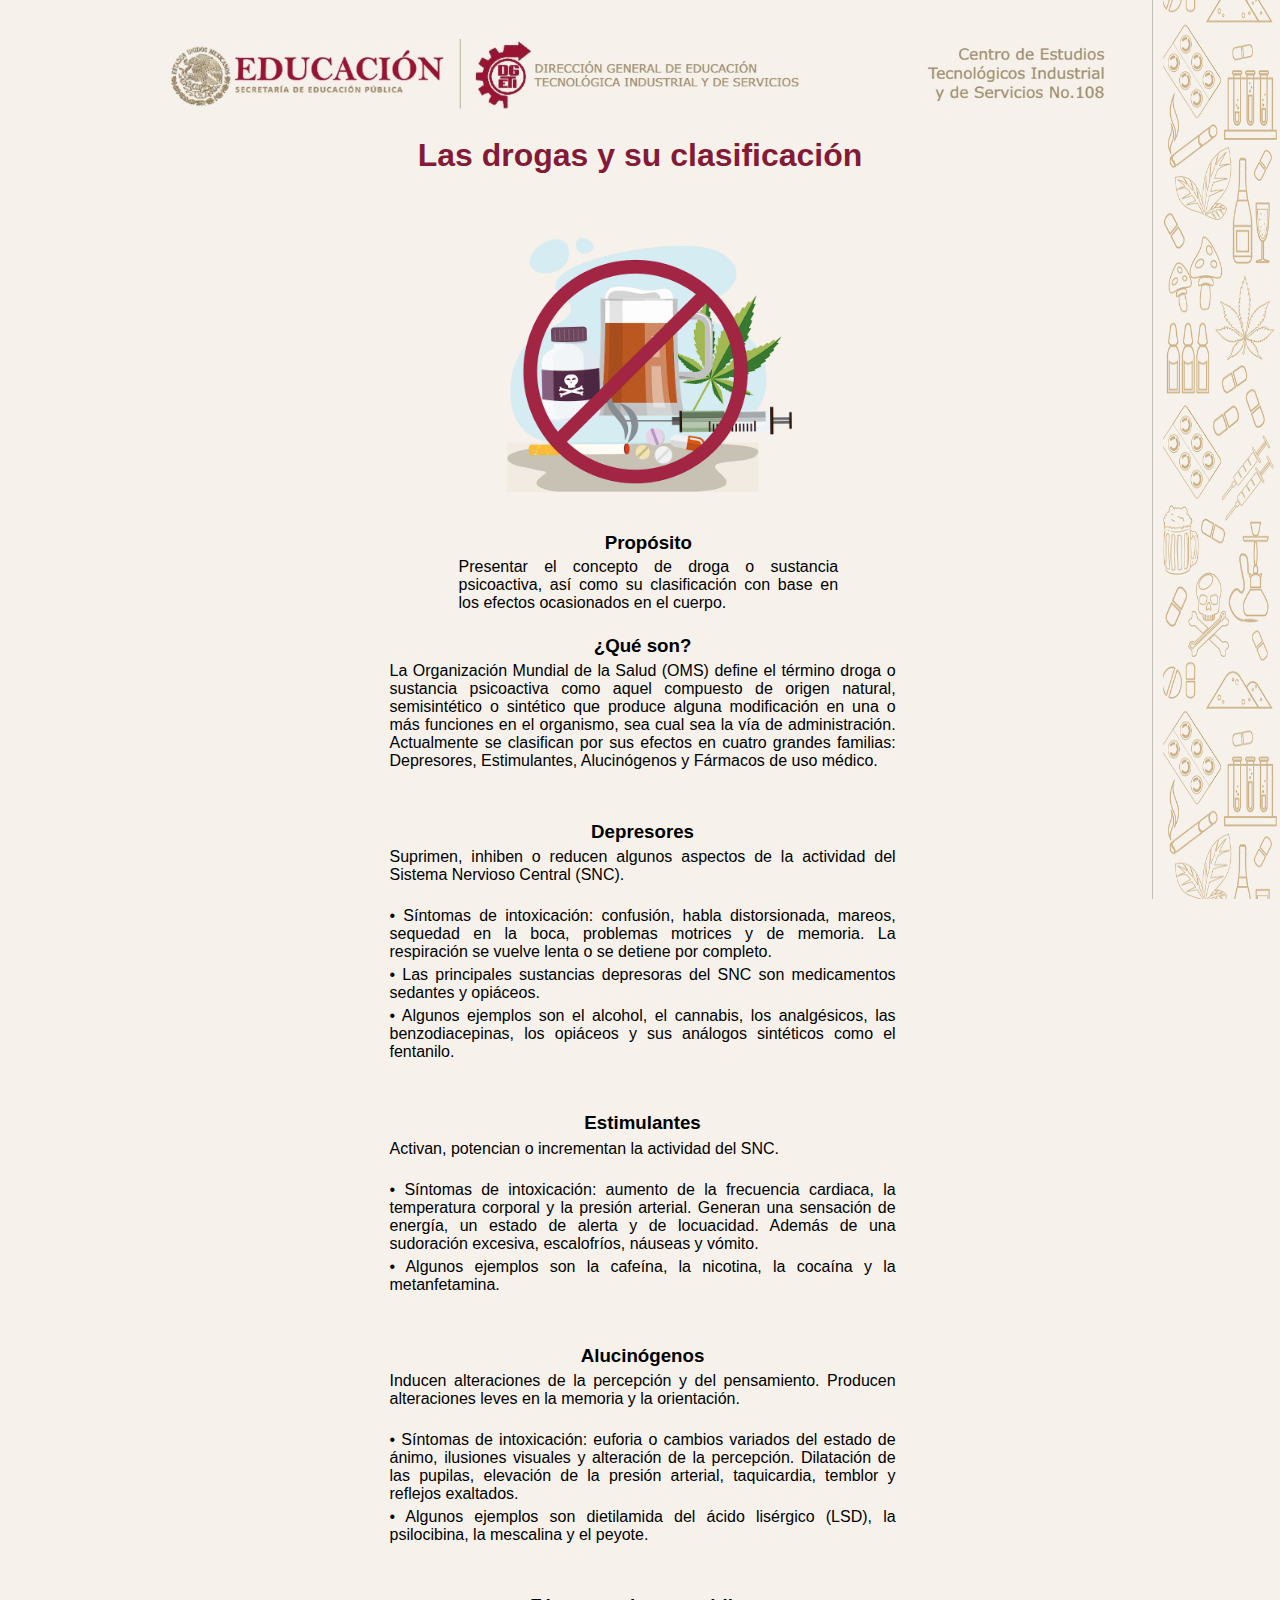
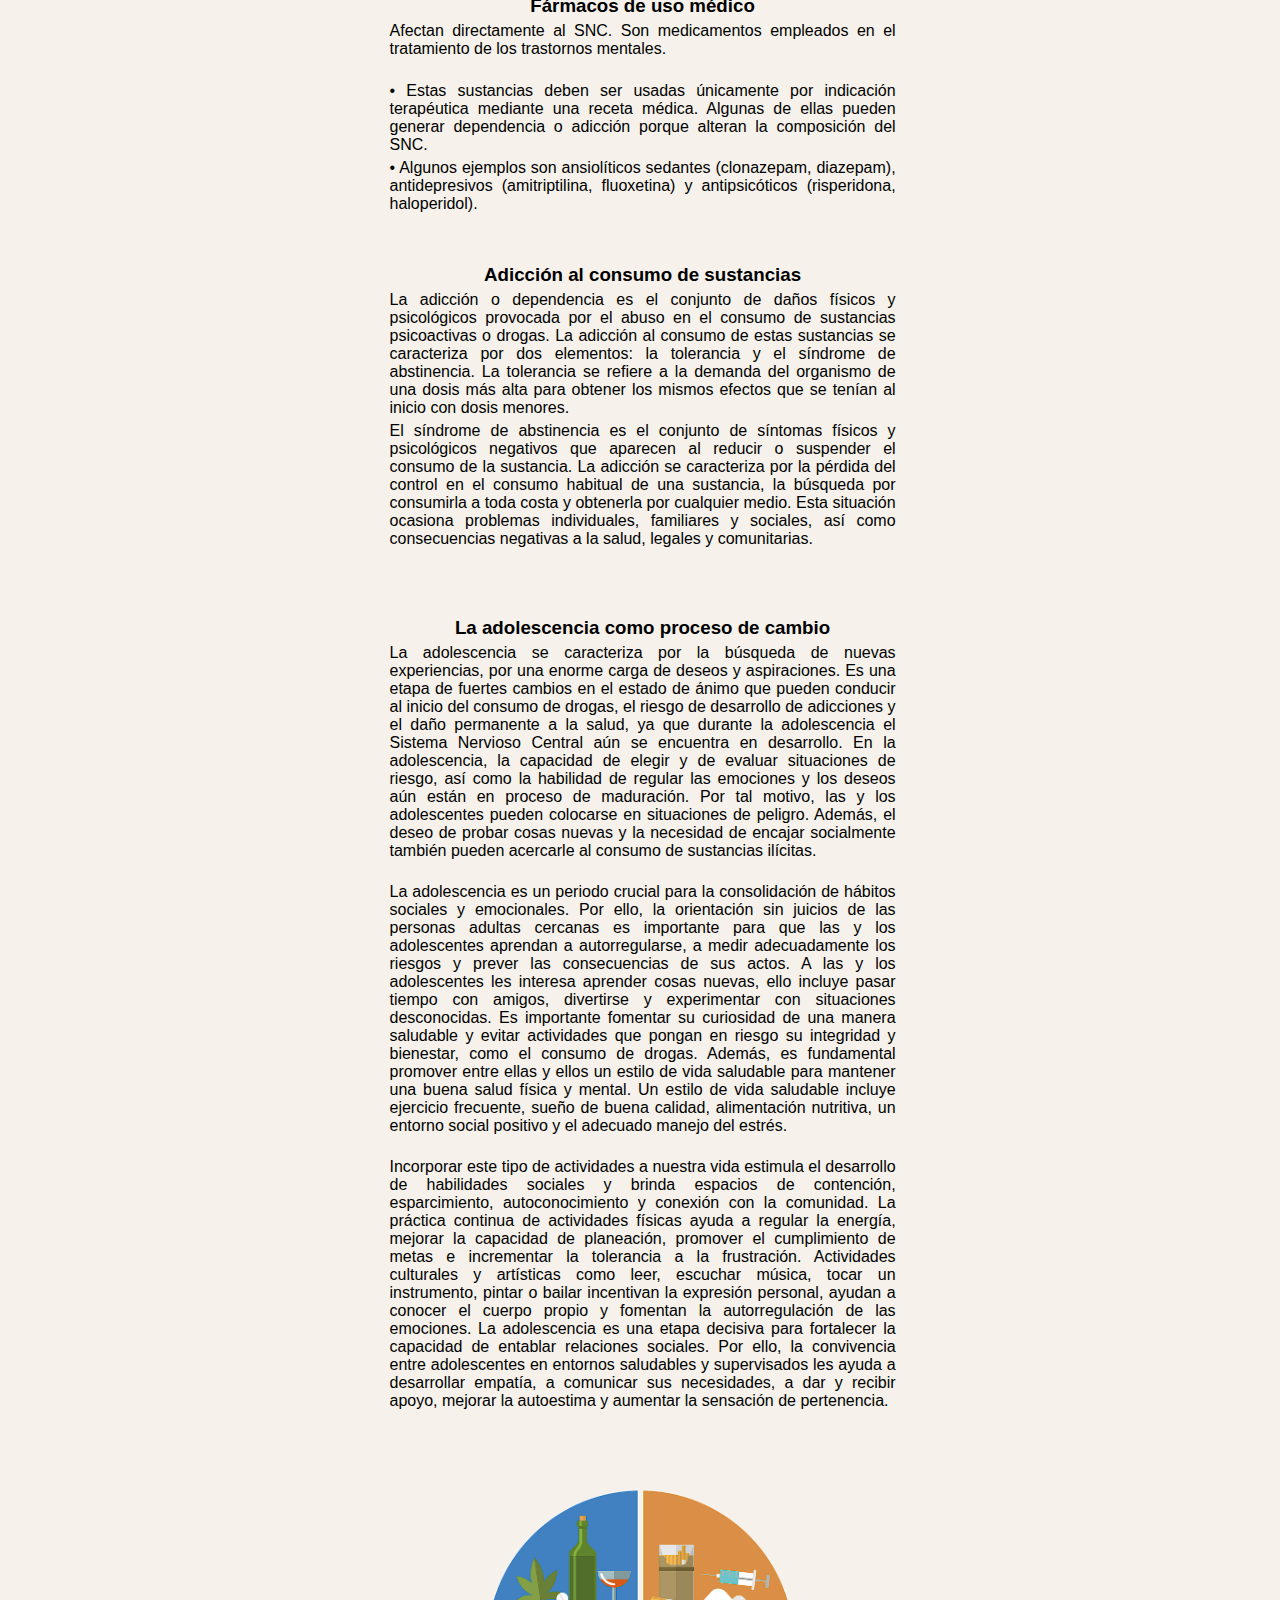
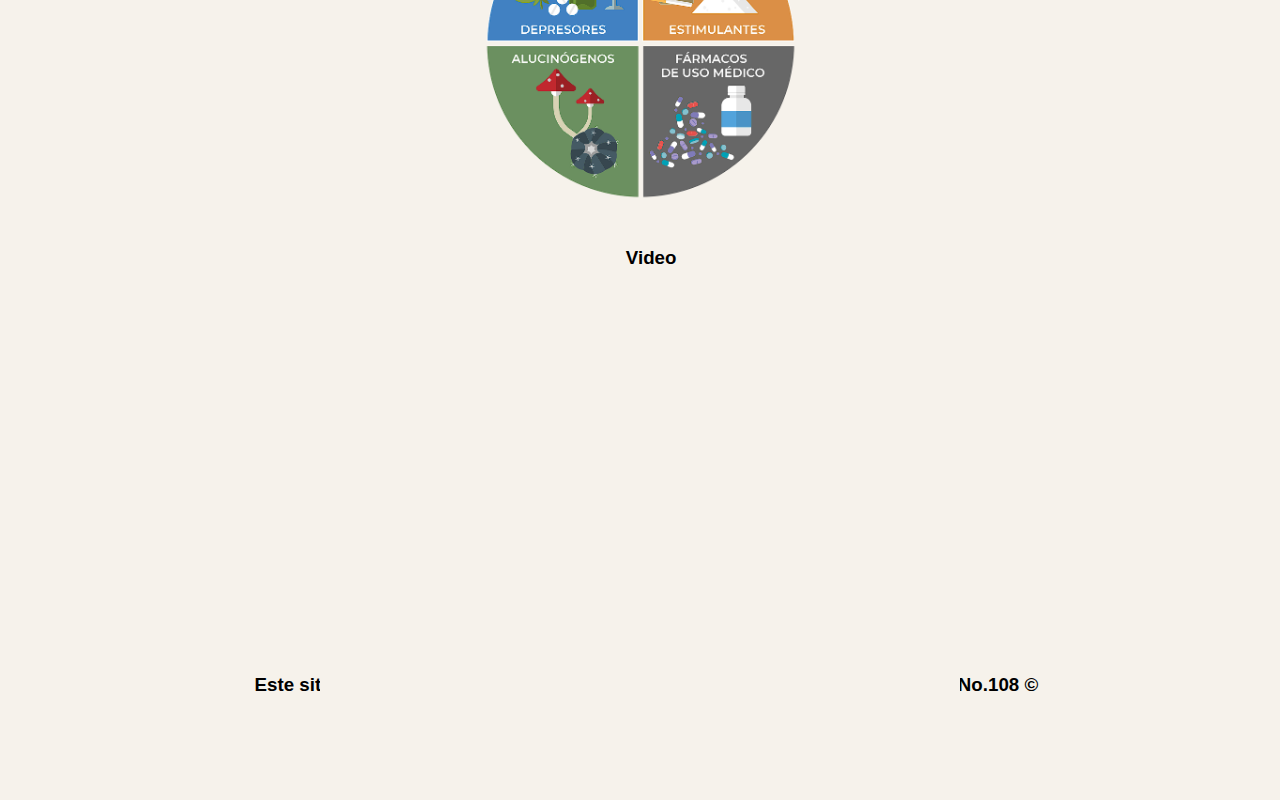
<file: index.html>
<!DOCTYPE html>
<html lang="en">
<head>
    <meta charset="UTF-8">
    <meta http-equiv="X-UA-Compatible" content="IE=edge">
    <meta name="viewport" content="width=device-width, initial-scale=1.0">
    <link rel="stylesheet" type="text/css" href="style.css">
    <link rel="stylesheet" href="https://cdnjs.cloudflare.com/ajax/libs/font-awesome/6.2.1/css/all.min.css" integrity="sha512-MV7K8+y+gLIBoVD59lQIYicR65iaqukzvf/nwasF0nqhPay5w/9lJmVM2hMDcnK1OnMGCdVK+iQrJ7lzPJQd1w==" crossorigin="anonymous" referrerpolicy="no-referrer" />   
    <link rel="shortcut icon" href="icon.ico">
    <title>Las drogas y su clasificación</title>
</head>
<body>
<div class = "Banner">
        <center>
        <img src="banner.jpg">
        </center>
    </div>
<div class= "BannerLat">
     <img src="Aside.png">
</div>
    <div id="menuIzq">
        <nav class="navIzq">
            <a href="#" class="btn" onclick="cerrarBtn()"><i class="fa-solid fa-xmark"></i></a>
            <a href="index.html">Inicio</a>
            <a href="Fentanilo.html">Fentanilo</a>
            <a href="Metanfetamina.html">Metanfetamina</a>
            <a href="Vapeadores.html">Vapeadores</a>
            <a href="Cannabis.html">Cannabis</a>
            <a href="Tabaco.html">Tabaco</a>
            <a href="Alcohol.html">Alcohol</a>
            <a href="Benzodiacepinas.html">Benzodiacepinas</a>
        </nav>     
    </div>
    <span class="menu" onclick="abrirBtn()"><i class="fa-solid fa-bars"></i></span>    
    <script src="./menu.js"></script>
<div class = "Container">   
    <center>
    <h1 align="center">Las drogas y su clasificación</h1>
    <br>
    <div class = "MainImg">
        <img src="Drogas1.png">
    </div>
    <br>
    <div class="Proposito">
        <h3>Propósito</h3>
        <p align="justify">Presentar el concepto de droga o sustancia psicoactiva, así como su clasificación con base en los efectos ocasionados en el cuerpo.</p>
    </div>
    <br>
    <div class="Articulo">
        <h3>¿Qué son?</h3>
        <p align="justify"> La Organización Mundial de la Salud (OMS) define el término droga o sustancia psicoactiva como aquel compuesto de origen natural, semisintético o sintético que produce alguna modificación en una o más funciones en el organismo, sea cual sea la vía de administración. Actualmente se clasifican por sus efectos en cuatro grandes familias: Depresores, Estimulantes, Alucinógenos y Fármacos de uso médico.</p> 
    </div>
    <div class="Articulo">
        <h3>Depresores</h3>
        <p align="justify">Suprimen, inhiben o reducen algunos aspectos de la actividad del Sistema Nervioso Central (SNC).</p> 
        <br>
        <p align="justify">• Síntomas de intoxicación: confusión, habla distorsionada, mareos, sequedad en la boca, problemas motrices y de memoria. La respiración se vuelve lenta o se detiene por completo.</p> 
        <p align="justify">• Las principales sustancias depresoras del SNC son medicamentos sedantes y opiáceos.</p> 
        <p align="justify">• Algunos ejemplos son el alcohol, el cannabis, los analgésicos, las benzodiacepinas, los opiáceos y sus análogos sintéticos como el fentanilo.</p> 
    </div>
    <div class="Articulo">
        <h3>Estimulantes</h3>
        <p align="justify">Activan, potencian o incrementan la actividad del SNC.</p> 
        <br>
        <p align="justify">• Síntomas de intoxicación: aumento de la frecuencia cardiaca, la temperatura corporal y la presión arterial. Generan una sensación de energía, un estado de alerta y de locuacidad. Además de una sudoración excesiva, escalofríos, náuseas y vómito.</p> 
        <p align="justify"> • Algunos ejemplos son la cafeína, la nicotina, la cocaína y la metanfetamina.</p> 
    </div>
    <div class="Articulo">
        <h3>Alucinógenos</h3>
        <p align="justify">Inducen alteraciones de la percepción y del pensamiento. Producen alteraciones leves en la memoria y la orientación.</p> 
        <br>
        <p align="justify">• Síntomas de intoxicación: euforia o cambios variados del estado de ánimo, ilusiones visuales y alteración de la percepción. Dilatación de las pupilas, elevación de la presión arterial, taquicardia, temblor y reflejos exaltados.</p> 
        <p align="justify">• Algunos ejemplos son dietilamida del ácido lisérgico (LSD), la psilocibina, la mescalina y el peyote.</p> 
    </div>
    <div class="Articulo">
        <h3>Fármacos de uso médico</h3>
        <p align="justify">Afectan directamente al SNC. Son medicamentos empleados en el tratamiento de los trastornos mentales.</p> 
        <br>
        <p align="justify">• Estas sustancias deben ser usadas únicamente por indicación terapéutica mediante una receta médica. Algunas de ellas pueden generar dependencia o adicción porque alteran la composición del SNC.</p> 
        <p align="justify">• Algunos ejemplos son ansiolíticos sedantes (clonazepam, diazepam), antidepresivos (amitriptilina, fluoxetina) y antipsicóticos (risperidona, haloperidol).</p> 
    </div>
    <div class="Articulo">
        <h3>Adicción al consumo de sustancias </h3>
        <p align="justify">La adicción o dependencia es el conjunto de daños físicos y psicológicos provocada por el abuso en el consumo de sustancias psicoactivas o drogas. La adicción al consumo de estas sustancias se caracteriza por dos elementos: la tolerancia y el síndrome de abstinencia. La tolerancia se refiere a la demanda del organismo de una dosis más alta para obtener los mismos efectos que se tenían al inicio con dosis menores. </p> 
        <p align="justify">El síndrome de abstinencia es el conjunto de síntomas físicos y psicológicos negativos que aparecen al reducir o suspender el consumo de la sustancia. La adicción se caracteriza por la pérdida del control en el consumo habitual de una sustancia, la búsqueda por consumirla a toda costa y obtenerla por cualquier medio. Esta situación ocasiona problemas individuales, familiares y sociales, así como consecuencias negativas a la salud, legales y comunitarias.</p> 
        <br>
    </div>
    <div class="Articulo">
        <h3>La adolescencia como proceso de cambio </h3>
        <p align="justify">La adolescencia se caracteriza por la búsqueda de nuevas experiencias, por una enorme carga de deseos y aspiraciones. Es una etapa de fuertes cambios en el estado de ánimo que pueden conducir al inicio del consumo de drogas, el riesgo de desarrollo de adicciones y el daño permanente a la salud, ya que durante la adolescencia el Sistema Nervioso Central aún se encuentra en desarrollo. En la adolescencia, la capacidad de elegir y de evaluar situaciones de riesgo, así como la habilidad de regular las emociones y los deseos aún están en proceso de maduración. Por tal motivo, las y los adolescentes pueden colocarse en situaciones de peligro. Además, el deseo de probar cosas nuevas y la necesidad de encajar socialmente también pueden acercarle al consumo de sustancias ilícitas. </p> 
        <br>
        <p align="justify">La adolescencia es un periodo crucial para la consolidación de hábitos sociales y emocionales. Por ello, la orientación sin juicios de las personas adultas cercanas es importante para que las y los adolescentes aprendan a autorregularse, a medir adecuadamente los riesgos y prever las consecuencias de sus actos. A las y los adolescentes les interesa aprender cosas nuevas, ello incluye pasar tiempo con amigos, divertirse y experimentar con situaciones desconocidas. Es importante fomentar su curiosidad de una manera saludable y evitar actividades que pongan en riesgo su integridad y bienestar, como el consumo de drogas. Además, es fundamental promover entre ellas y ellos un estilo de vida saludable para mantener una buena salud física y mental. Un estilo de vida saludable incluye ejercicio frecuente, sueño de buena calidad, alimentación nutritiva, un entorno social positivo y el adecuado manejo del estrés.</p> 
        <br>
        <p align="justify">Incorporar este tipo de actividades a nuestra vida estimula el desarrollo de habilidades sociales y brinda espacios de contención, esparcimiento, autoconocimiento y conexión con la comunidad. La práctica continua de actividades físicas ayuda a regular la energía, mejorar la capacidad de planeación, promover el cumplimiento de metas e incrementar la tolerancia a la frustración. Actividades culturales y artísticas como leer, escuchar música, tocar un instrumento, pintar o bailar incentivan la expresión personal, ayudan a conocer el cuerpo propio y fomentan la autorregulación de las emociones. La adolescencia es una etapa decisiva para fortalecer la capacidad de entablar relaciones sociales. Por ello, la convivencia entre adolescentes en entornos saludables y supervisados les ayuda a desarrollar empatía, a comunicar sus necesidades, a dar y recibir apoyo, mejorar la autoestima y aumentar la sensación de pertenencia.</p> 
        <br>
    </div>
    <div class = "MainImg">
        <img src="Drogas2.png">
    </div>    <br><br>
    <div class="Articulo-Video">
        <h3>Video</h3><br><br>
        <iframe src="https://www.youtube.com/embed/HzdjYL6pkxQ" frameborder="0" allowfullscreen></iframe>
        <br>
    </div>
    <br>
    <h3>Este sitio web fue hecho por Oscar Manuel Valdes de grupo 4AM-PR del CETis No.108 ©</h3>
    <br>
    </center>
</div>
</body>
</html>
</file>
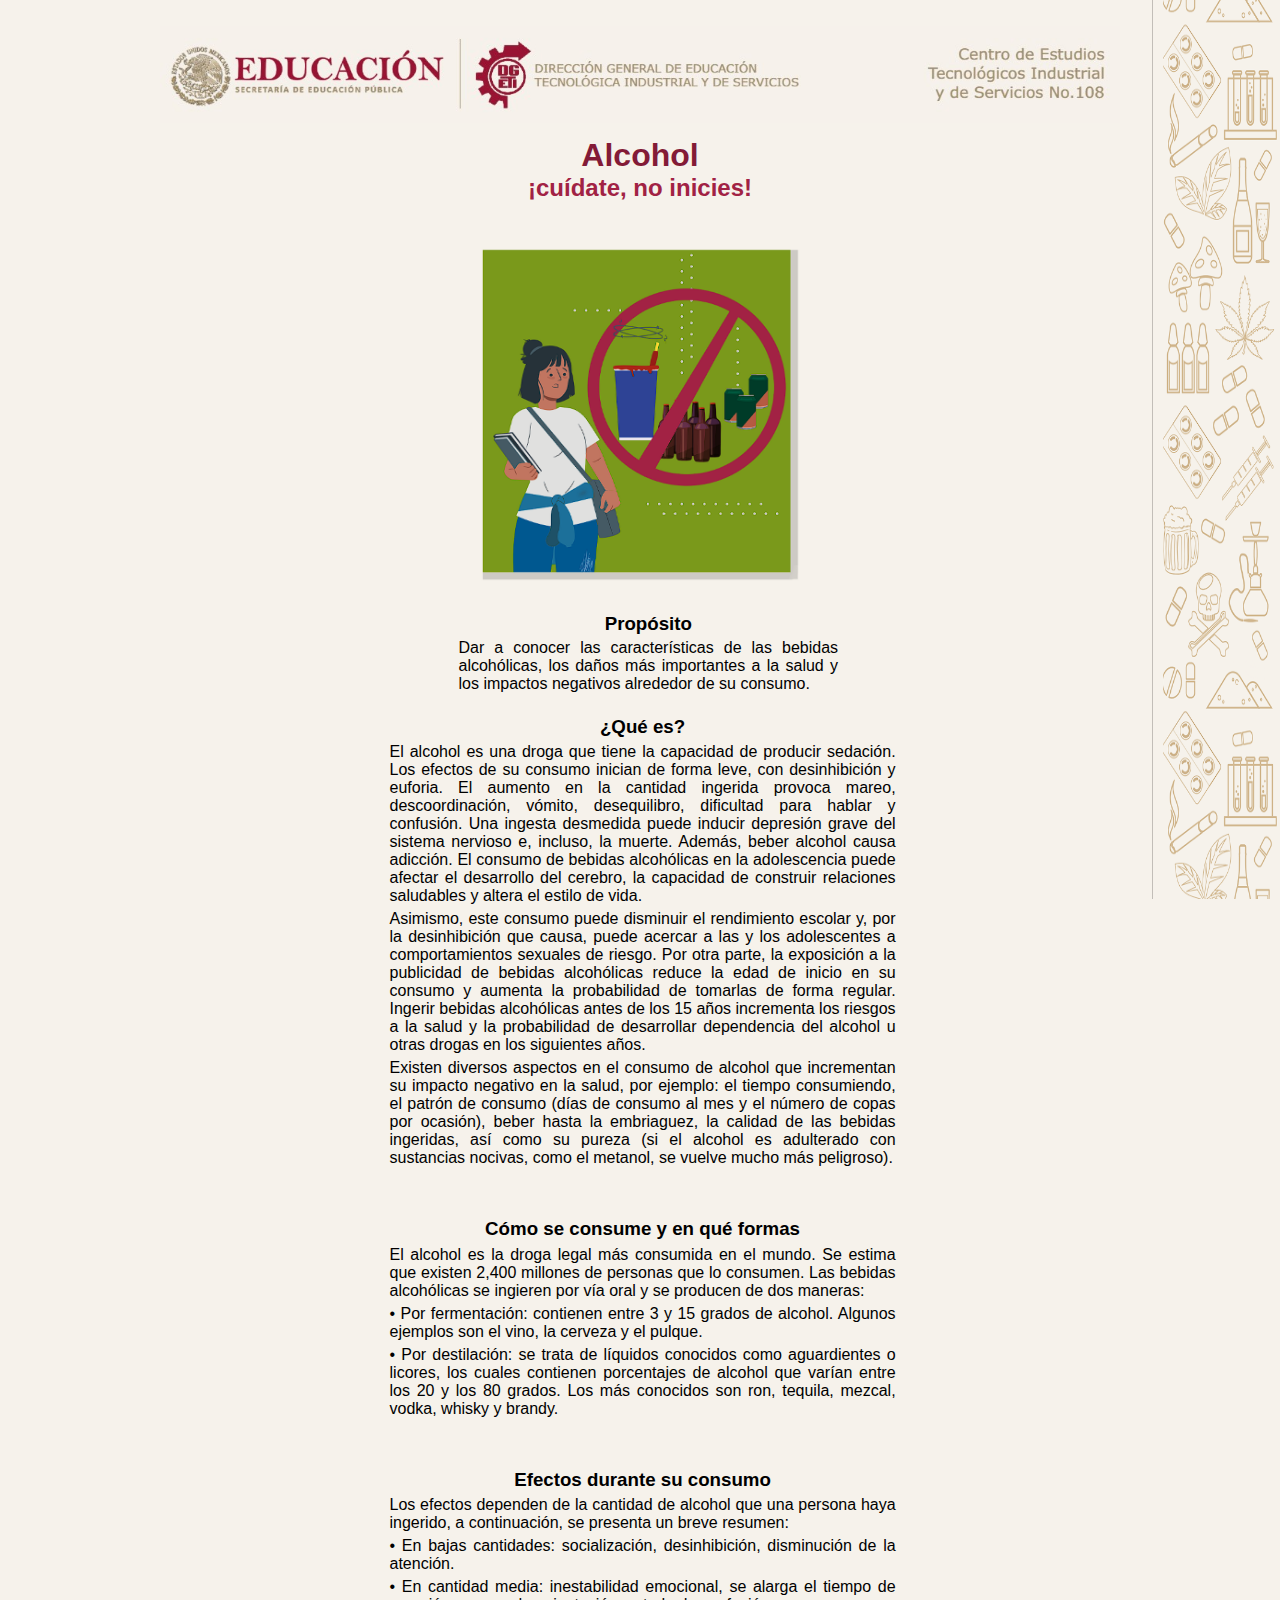
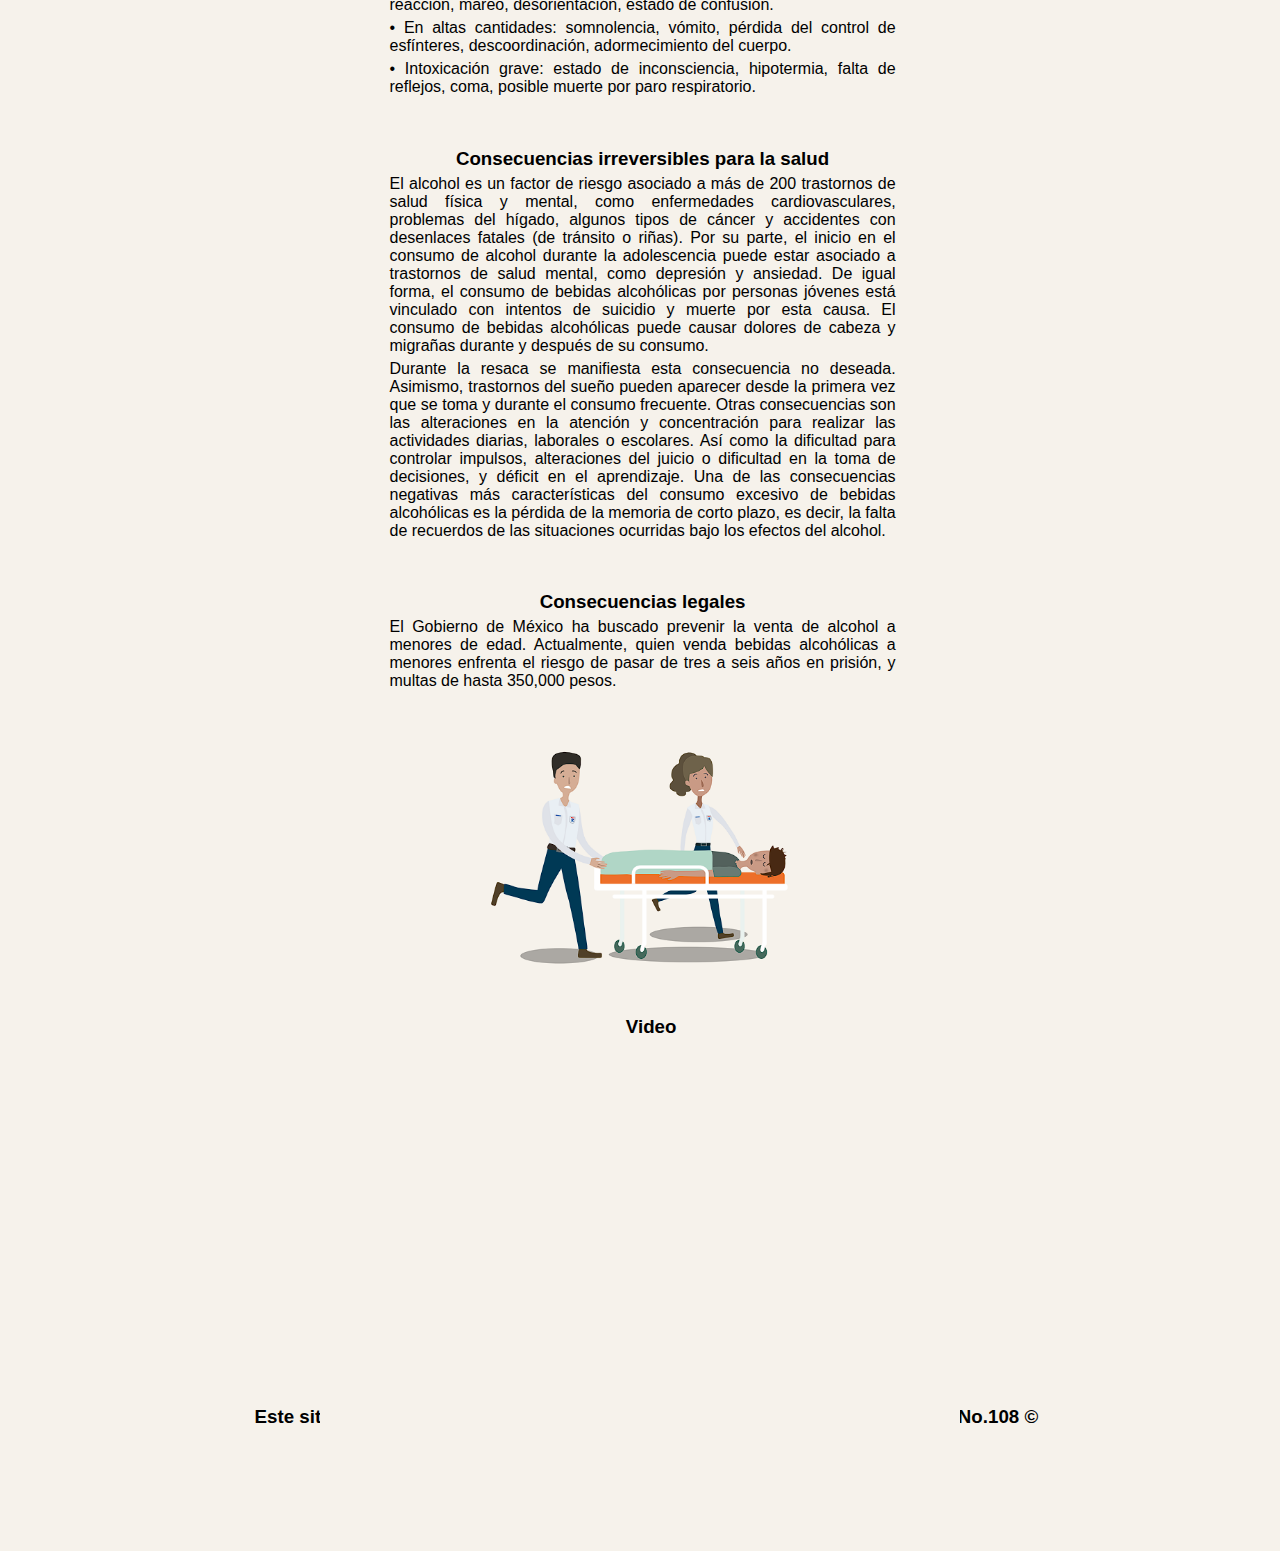
<file: Alcohol.html>
<!DOCTYPE html>
<html lang="en">
<head>
    <meta charset="UTF-8">
    <meta http-equiv="X-UA-Compatible" content="IE=edge">
    <meta name="viewport" content="width=device-width, initial-scale=1.0">
    <link rel="stylesheet" type="text/css" href="style.css">
    <link rel="stylesheet" href="https://cdnjs.cloudflare.com/ajax/libs/font-awesome/6.2.1/css/all.min.css" integrity="sha512-MV7K8+y+gLIBoVD59lQIYicR65iaqukzvf/nwasF0nqhPay5w/9lJmVM2hMDcnK1OnMGCdVK+iQrJ7lzPJQd1w==" crossorigin="anonymous" referrerpolicy="no-referrer" />   
    <link rel="shortcut icon" href="icon.ico">
    <title>Alcohol</title>
</head>
<body>
<div class = "Banner">
        <center>
        <img src="banner.jpg">
        </center>
    </div>
    <div class= "BannerLat">
        <img src="Aside.png">
    </div>
    <div id="menuIzq">
        <nav class="navIzq">
            <a href="#" class="btn" onclick="cerrarBtn()"><i class="fa-solid fa-xmark"></i></a>
            <a href="index.html">Inicio</a>
            <a href="Fentanilo.html">Fentanilo</a>
            <a href="Metanfetamina.html">Metanfetamina</a>
            <a href="Vapeadores.html">Vapeadores</a>
            <a href="Cannabis.html">Cannabis</a>
            <a href="Tabaco.html">Tabaco</a>
            <a href="Alcohol.html">Alcohol</a>
            <a href="Benzodiacepinas.html">Benzodiacepinas</a>
        </nav>  
    </div>
    <span class="menu" onclick="abrirBtn()"><i class="fa-solid fa-bars"></i></span>    
    <script src="./menu.js"></script>
<div class = "Container">   
    <center>
    <h1 align="center">Alcohol</h1>
    <h2 align="center">¡cuídate, no inicies!</h2>
    <br>
    <div class = "MainImg">
        <img src="Alcohol1.png">
    </div>
    <br>
    <div class="Proposito">
        <h3>Propósito</h3>
        <p align="justify">Dar a conocer las características de las bebidas alcohólicas, los daños más importantes a la salud y los impactos negativos alrededor de su consumo.</p>
    </div>
    <br>
    <div class="Articulo">
        <h3>¿Qué es?</h3>
        <p align="justify">El alcohol es una droga que tiene la capacidad de producir sedación. Los efectos de su consumo inician de forma leve, con desinhibición y euforia. El aumento en la cantidad ingerida provoca mareo, descoordinación, vómito, desequilibro, dificultad para hablar y confusión. Una ingesta desmedida puede inducir depresión grave del sistema nervioso e, incluso, la muerte. Además, beber alcohol causa adicción. El consumo de bebidas alcohólicas en la adolescencia puede afectar el desarrollo del cerebro, la capacidad de construir relaciones saludables y altera el estilo de vida. </p> 
        <p align="justify">Asimismo, este consumo puede disminuir el rendimiento escolar y, por la desinhibición que causa, puede acercar a las y los adolescentes a comportamientos sexuales de riesgo. Por otra parte, la exposición a la publicidad de bebidas alcohólicas reduce la edad de inicio en su consumo y aumenta la probabilidad de tomarlas de forma regular. Ingerir bebidas alcohólicas antes de los 15 años incrementa los riesgos a la salud y la probabilidad de desarrollar dependencia del alcohol u otras drogas en los siguientes años. </p> 
        <p align="justify">Existen diversos aspectos en el consumo de alcohol que incrementan su impacto negativo en la salud, por ejemplo: el tiempo consumiendo, el patrón de consumo (días de consumo al mes y el número de copas por ocasión), beber hasta la embriaguez, la calidad de las bebidas ingeridas, así como su pureza (si el alcohol es adulterado con sustancias nocivas, como el metanol, se vuelve mucho más peligroso). </p> 
    </div>
    <div class="Articulo">
        <h3>Cómo se consume y en qué formas </h3>
        <p align="justify">El alcohol es la droga legal más consumida en el mundo. Se estima que existen 2,400 millones de personas que lo consumen. Las bebidas alcohólicas se ingieren por vía oral y se producen de dos maneras: </p> 
        <p align="justify">• Por fermentación: contienen entre 3 y 15 grados de alcohol. Algunos ejemplos son el vino, la cerveza y el pulque. </p> 
        <p align="justify">• Por destilación: se trata de líquidos conocidos como aguardientes o licores, los cuales contienen porcentajes de alcohol que varían entre los 20 y los 80 grados. Los más conocidos son ron, tequila, mezcal, vodka, whisky y brandy. </p> 
    </div>
    <div class="Articulo">
        <h3>Efectos durante su consumo </h3>
        <p align="justify">Los efectos dependen de la cantidad de alcohol que una persona haya ingerido, a continuación, se presenta un breve resumen:</p> 
        <p align="justify">• En bajas cantidades: socialización, desinhibición, disminución de la atención. </p> 
        <p align="justify">• En cantidad media: inestabilidad emocional, se alarga el tiempo de reacción, mareo, desorientación, estado de confusión.</p> 
        <p align="justify">• En altas cantidades: somnolencia, vómito, pérdida del control de esfínteres, descoordinación, adormecimiento del cuerpo. </p> 
        <p align="justify">• Intoxicación grave: estado de inconsciencia, hipotermia, falta de reflejos, coma, posible muerte por paro respiratorio. </p> 

    </div>
    <div class="Articulo">
        <h3>Consecuencias irreversibles para la salud </h3>
        <p align="justify">El alcohol es un factor de riesgo asociado a más de 200 trastornos de salud física y mental, como enfermedades cardiovasculares, problemas del hígado, algunos tipos de cáncer y accidentes con desenlaces fatales (de tránsito o riñas). Por su parte, el inicio en el consumo de alcohol durante la adolescencia puede estar asociado a trastornos de salud mental, como depresión y ansiedad. De igual forma, el consumo de bebidas alcohólicas por personas jóvenes está vinculado con intentos de suicidio y muerte por esta causa. El consumo de bebidas alcohólicas puede causar dolores de cabeza y migrañas durante y después de su consumo. </p> 
        <p align="justify">Durante la resaca se manifiesta esta consecuencia no deseada. Asimismo, trastornos del sueño pueden aparecer desde la primera vez que se toma y durante el consumo frecuente. Otras consecuencias son las alteraciones en la atención y concentración para realizar las actividades diarias, laborales o escolares. Así como la dificultad para controlar impulsos, alteraciones del juicio o dificultad en la toma de decisiones, y déficit en el aprendizaje. Una de las consecuencias negativas más características del consumo excesivo de bebidas alcohólicas es la pérdida de la memoria de corto plazo, es decir, la falta de recuerdos de las situaciones ocurridas bajo los efectos del alcohol. </p> 

    </div>
    <div class="Articulo">
        <h3>Consecuencias legales </h3>
        <p align="justify">El Gobierno de México ha buscado prevenir la venta de alcohol a menores de edad. Actualmente, quien venda bebidas alcohólicas a menores enfrenta el riesgo de pasar de tres a seis años en prisión, y multas de hasta 350,000 pesos.</p> 
    </div>
    <img src="Alcohol2.png">
    <br><br>
    <div class="Articulo-Video">
        <h3>Video</h3><br>
        <iframe src="https://www.youtube.com/embed/FaMKmWPKmyo" title="YouTube video player" frameborder="0" allow="accelerometer; autoplay; clipboard-write; encrypted-media; gyroscope; picture-in-picture; web-share" allowfullscreen></iframe>
    </div>
    <br>
    <h3>Este sitio web fue hecho por Oscar Manuel Valdes de grupo 4AM-PR del CETis No.108 ©</h3>
    <br>
</center>
</body>
</html>
</file>
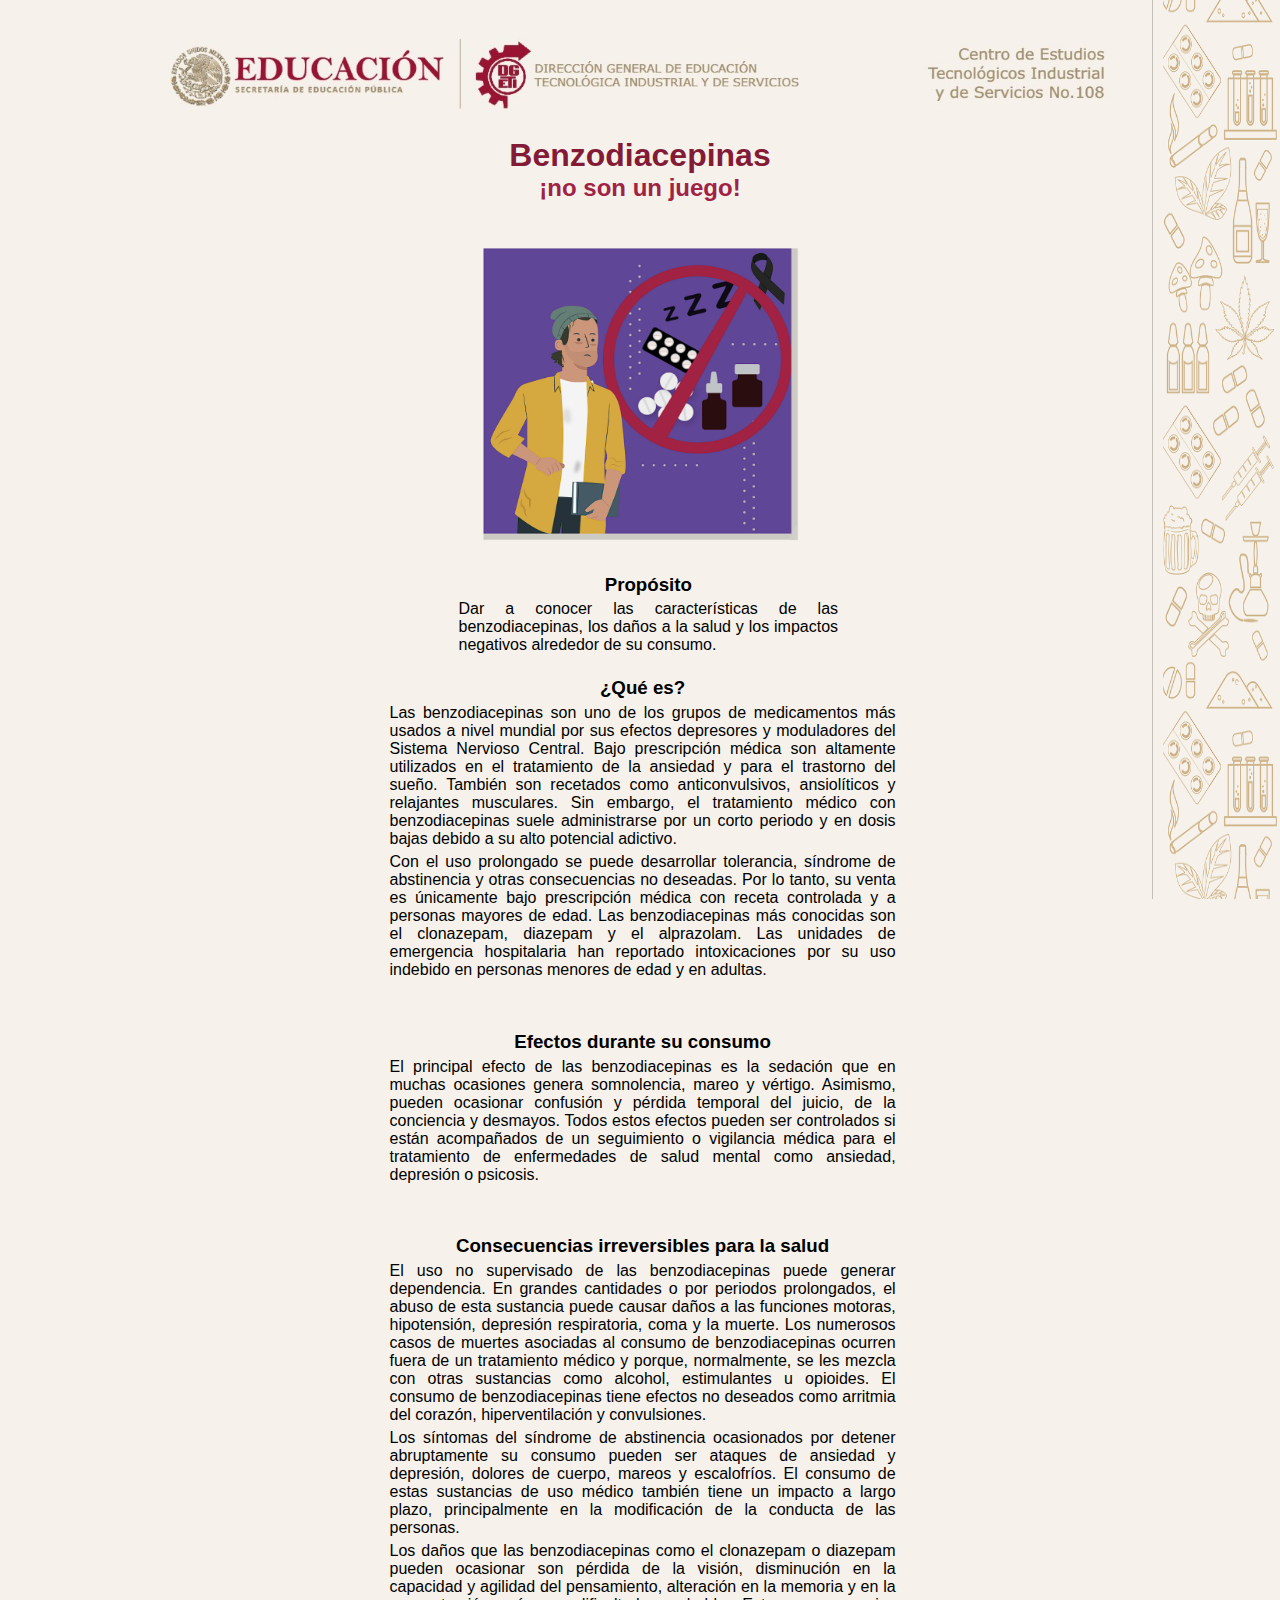
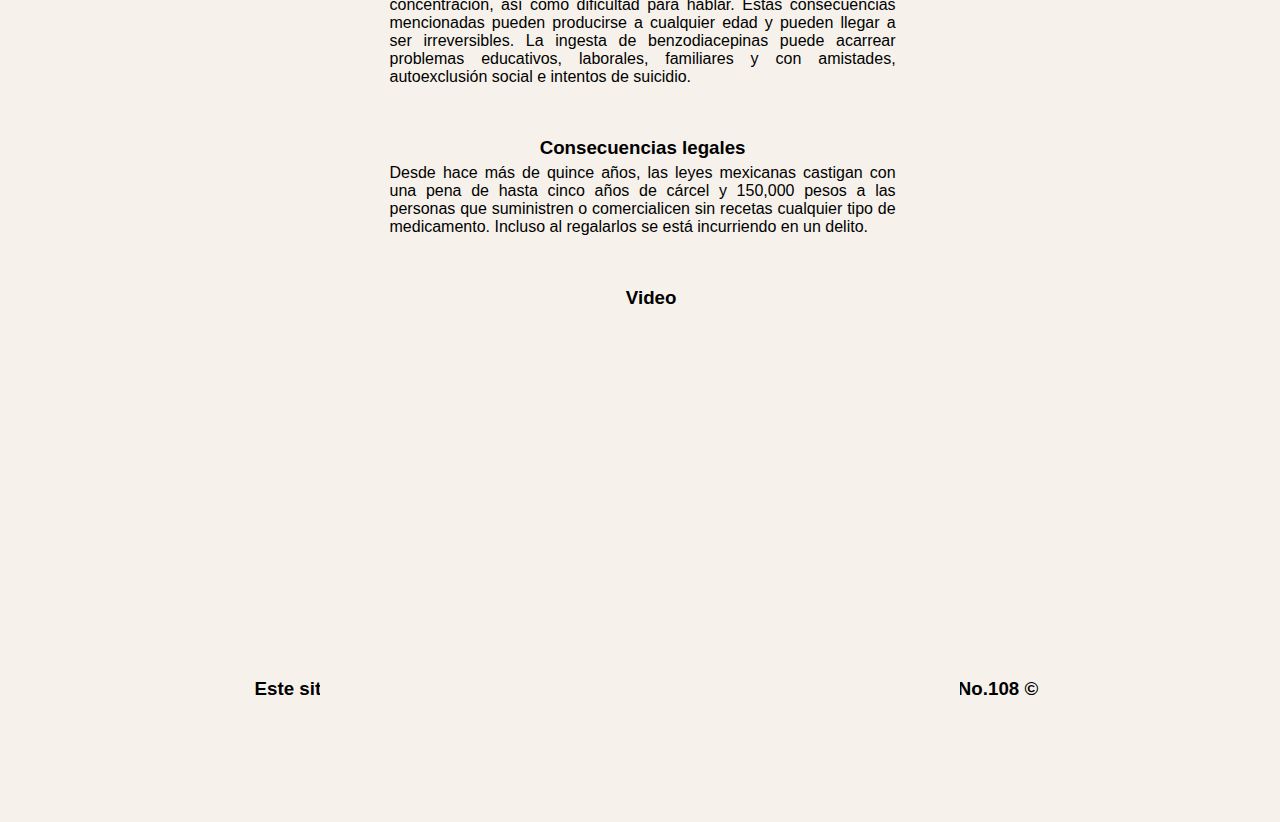
<file: Benzodiacepinas.html>
<!DOCTYPE html>
<html lang="en">
<head>
    <meta charset="UTF-8">
    <meta http-equiv="X-UA-Compatible" content="IE=edge">
    <meta name="viewport" content="width=device-width, initial-scale=1.0">
    <link rel="stylesheet" type="text/css" href="style.css">
    <link rel="stylesheet" href="https://cdnjs.cloudflare.com/ajax/libs/font-awesome/6.2.1/css/all.min.css" integrity="sha512-MV7K8+y+gLIBoVD59lQIYicR65iaqukzvf/nwasF0nqhPay5w/9lJmVM2hMDcnK1OnMGCdVK+iQrJ7lzPJQd1w==" crossorigin="anonymous" referrerpolicy="no-referrer" />   
    <link rel="shortcut icon" href="icon.ico">
    <title>Benzodiacepinas</title>
    <style>
    .Banner img{
    width: 75%;
    height: 25%;
    }
    </style>
</head>
<body>
    <div class = "Banner">
        <center>
        <img src="banner.jpg">
        </center>
    </div>
    <div class= "BannerLat">
     <img src="Aside.png">
    </div>
    <div id="menuIzq">
        <nav class="navIzq">
            <a href="#" class="btn" onclick="cerrarBtn()"><i class="fa-solid fa-xmark"></i></a>
            <a href="index.html">Inicio</a>
            <a href="Fentanilo.html">Fentanilo</a>
            <a href="Metanfetamina.html">Metanfetamina</a>
            <a href="Vapeadores.html">Vapeadores</a>
            <a href="Cannabis.html">Cannabis</a>
            <a href="Tabaco.html">Tabaco</a>
            <a href="Alcohol.html">Alcohol</a>
            <a href="Benzodiacepinas.html">Benzodiacepinas</a>
        </nav>    
    </div>
    <span class="menu" onclick="abrirBtn()"><i class="fa-solid fa-bars"></i></span>    
    <script src="./menu.js"></script>
<div class = "Container">   
    <center>
    <h1 align="center">Benzodiacepinas</h1>
    <h2 align="center">¡no son un juego!</h2>
    <br>
    <div class = "MainImg">
        <img src="Benzodiacepinas.png">
    </div>
    <br>
    <div class="Proposito">
        <h3>Propósito</h3>
        <p align="justify">Dar a conocer las características de las benzodiacepinas, los daños a la salud y los impactos negativos alrededor de su consumo.</p>
    </div>
    <br>
    <div class="Articulo">
        <h3>¿Qué es?</h3>
        <p align="justify">Las benzodiacepinas son uno de los grupos de medicamentos más usados a nivel mundial por sus efectos depresores y moduladores del Sistema Nervioso Central. Bajo prescripción médica son altamente utilizados en el tratamiento de la ansiedad y para el trastorno del sueño. También son recetados como anticonvulsivos, ansiolíticos y relajantes musculares. Sin embargo, el tratamiento médico con benzodiacepinas suele administrarse por un corto periodo y en dosis bajas debido a su alto potencial adictivo.</p> 
        <p align="justify"> Con el uso prolongado se puede desarrollar tolerancia, síndrome de abstinencia y otras consecuencias no deseadas. Por lo tanto, su venta es únicamente bajo prescripción médica con receta controlada y a personas mayores de edad. Las benzodiacepinas más conocidas son el clonazepam, diazepam y el alprazolam. Las unidades de emergencia hospitalaria han reportado intoxicaciones por su uso indebido en personas menores de edad y en adultas. </p> 
    </div>
    <div class="Articulo">
        <h3>Efectos durante su consumo </h3>
        <p align="justify">El principal efecto de las benzodiacepinas es la sedación que en muchas ocasiones genera somnolencia, mareo y vértigo. Asimismo, pueden ocasionar confusión y pérdida temporal del juicio, de la conciencia y desmayos. Todos estos efectos pueden ser controlados si están acompañados de un seguimiento o vigilancia médica para el tratamiento de enfermedades de salud mental como ansiedad, depresión o psicosis. </p> 
    </div>
    <div class="Articulo">
        <h3>Consecuencias irreversibles para la salud </h3>
        <p align="justify">El uso no supervisado de las benzodiacepinas puede generar dependencia. En grandes cantidades o por periodos prolongados, el abuso de esta sustancia puede causar daños a las funciones motoras, hipotensión, depresión respiratoria, coma y la muerte. Los numerosos casos de muertes asociadas al consumo de benzodiacepinas ocurren fuera de un tratamiento médico y porque, normalmente, se les mezcla con otras sustancias como alcohol, estimulantes u opioides. El consumo de benzodiacepinas tiene efectos no deseados como arritmia del corazón, hiperventilación y convulsiones. </p> 
        <p align="justify">Los síntomas del síndrome de abstinencia ocasionados por detener abruptamente su consumo pueden ser ataques de ansiedad y depresión, dolores de cuerpo, mareos y escalofríos. El consumo de estas sustancias de uso médico también tiene un impacto a largo plazo, principalmente en la modificación de la conducta de las personas.</p> 
        <p align="justify"> Los daños que las benzodiacepinas como el clonazepam o diazepam pueden ocasionar son pérdida de la visión, disminución en la capacidad y agilidad del pensamiento, alteración en la memoria y en la concentración, así como dificultad para hablar. Estas consecuencias mencionadas pueden producirse a cualquier edad y pueden llegar a ser irreversibles. La ingesta de benzodiacepinas puede acarrear problemas educativos, laborales, familiares y con amistades, autoexclusión social e intentos de suicidio.</p> 
    </div>
    <div class="Articulo">
        <h3>Consecuencias legales </h3>
        <p align="justify">Desde hace más de quince años, las leyes mexicanas castigan con una pena de hasta cinco años de cárcel y 150,000 pesos a las personas que suministren o comercialicen sin recetas cualquier tipo de medicamento. Incluso al regalarlos se está incurriendo en un delito.</p> 
    </div>
    <div class="Articulo-Video">
        <h3>Video</h3><br>
        <iframe src="https://www.youtube.com/embed/TTuzpJG5eRM" title="YouTube video player" frameborder="0" allow="accelerometer; autoplay; clipboard-write; encrypted-media; gyroscope; picture-in-picture; web-share" allowfullscreen></iframe>
    </div>
    <br>
    <h3>Este sitio web fue hecho por Oscar Manuel Valdes de grupo 4AM-PR del CETis No.108 ©</h3>
    <br>
</center>
</body>
</html>
</file>
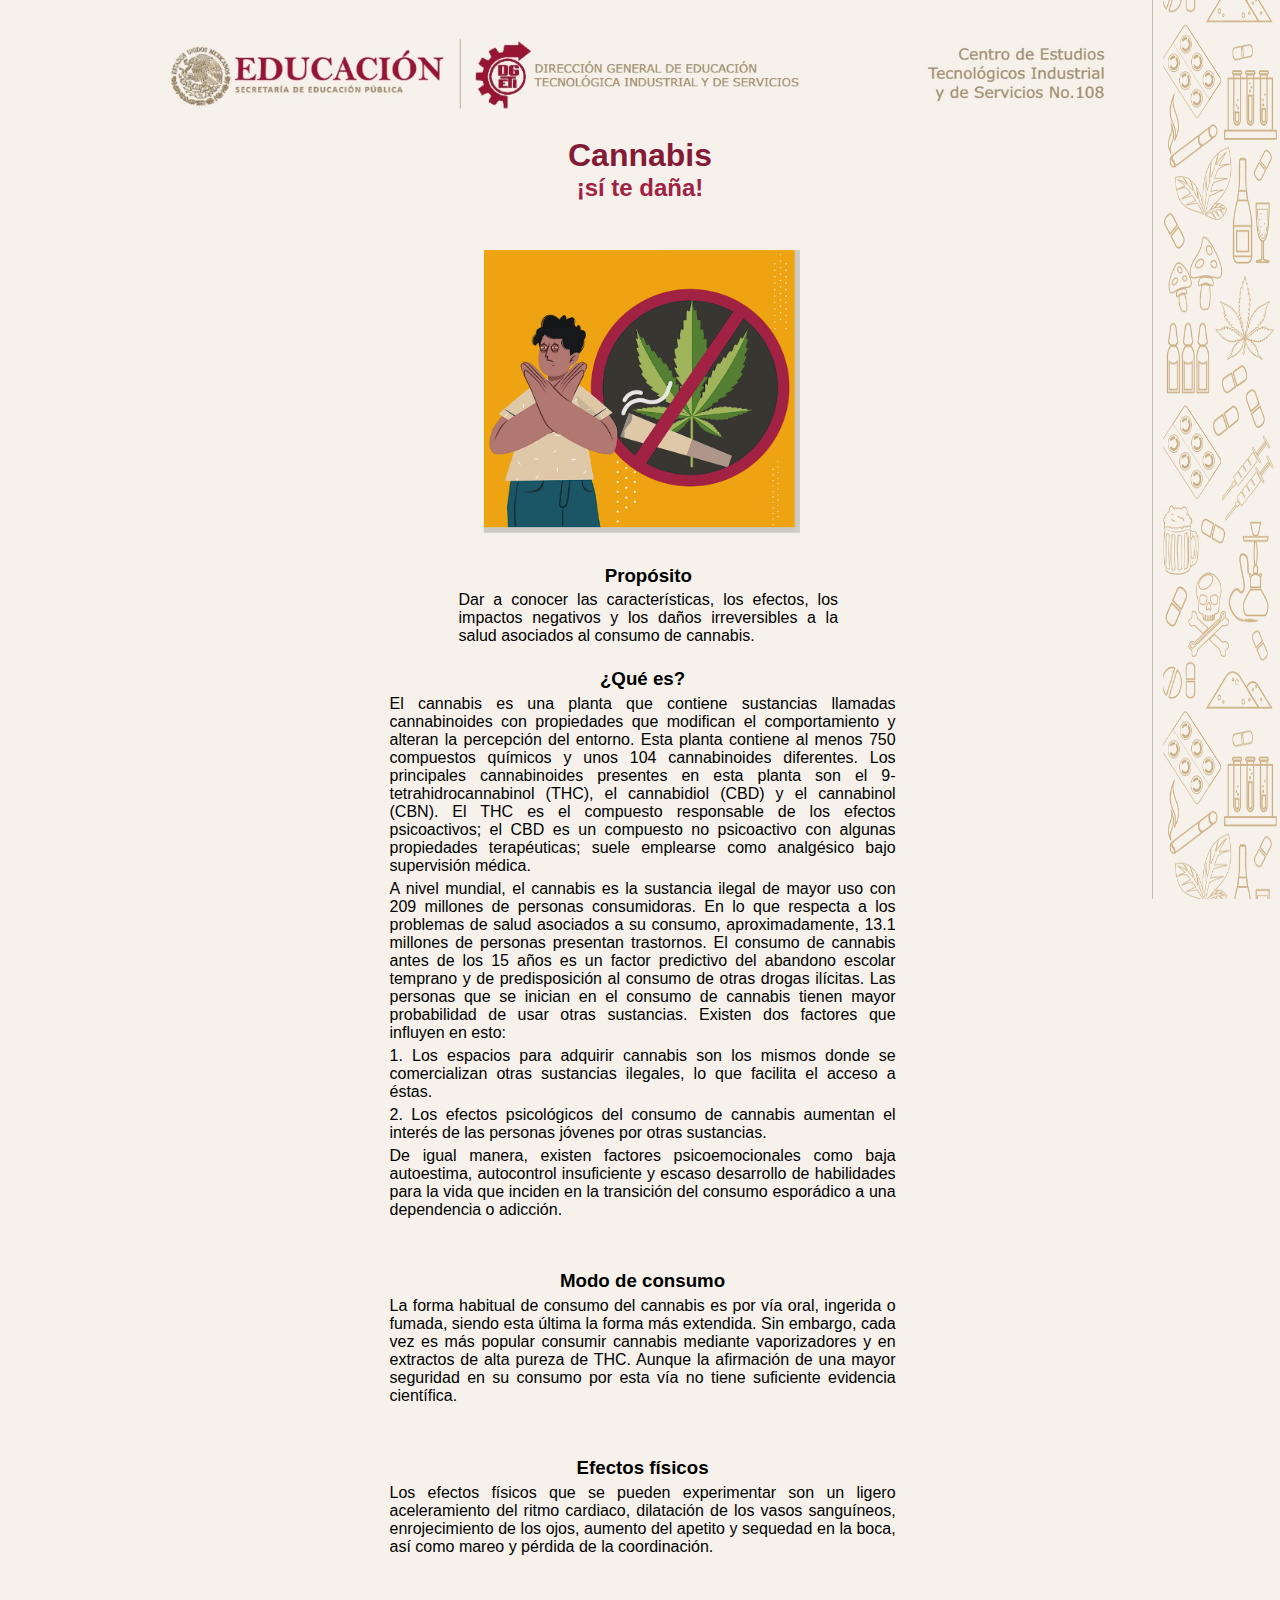
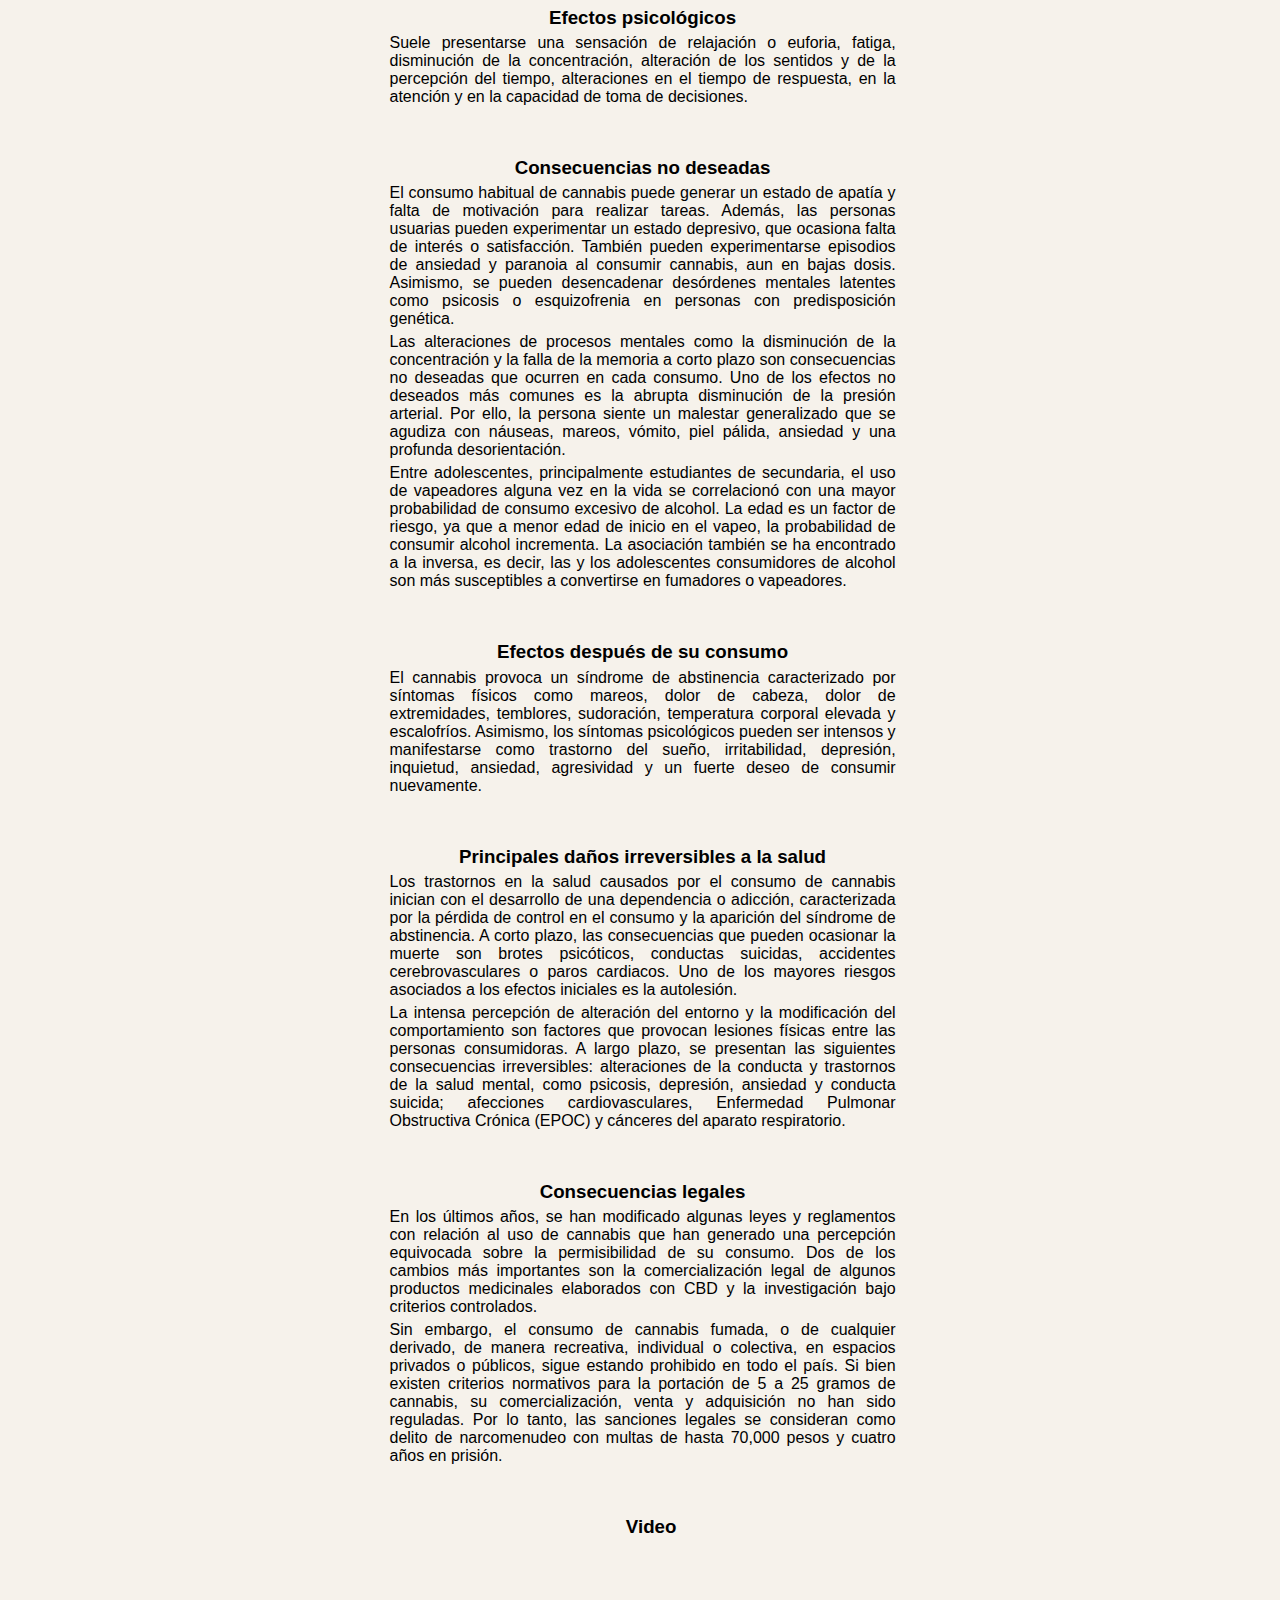
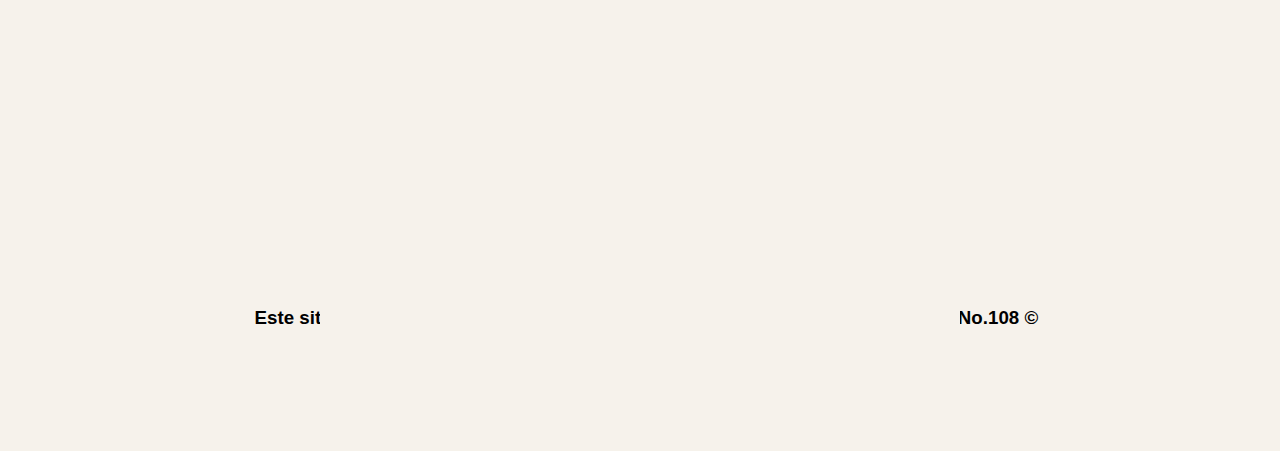
<file: Cannabis.html>
<!DOCTYPE html>
<html lang="en">
<head>
    <meta charset="UTF-8">
    <meta http-equiv="X-UA-Compatible" content="IE=edge">
    <meta name="viewport" content="width=device-width, initial-scale=1.0">
    <link rel="stylesheet" type="text/css" href="style.css">
    <link rel="stylesheet" href="https://cdnjs.cloudflare.com/ajax/libs/font-awesome/6.2.1/css/all.min.css" integrity="sha512-MV7K8+y+gLIBoVD59lQIYicR65iaqukzvf/nwasF0nqhPay5w/9lJmVM2hMDcnK1OnMGCdVK+iQrJ7lzPJQd1w==" crossorigin="anonymous" referrerpolicy="no-referrer" />   
    <link rel="shortcut icon" href="icon.ico">
    <title>Cannabis</title>
</head>
<body>
<div class = "Banner">
        <center>
        <img src="banner.jpg">
        </center>
    </div>
    <div class= "BannerLat">
     <img src="Aside.png">
    </div>
    <div id="menuIzq">
        <nav class="navIzq">
            <a href="#" class="btn" onclick="cerrarBtn()"><i class="fa-solid fa-xmark"></i></a>
            <a href="index.html">Inicio</a>
            <a href="Fentanilo.html">Fentanilo</a>
            <a href="Metanfetamina.html">Metanfetamina</a>
            <a href="Vapeadores.html">Vapeadores</a>
            <a href="Cannabis.html">Cannabis</a>
            <a href="Tabaco.html">Tabaco</a>
            <a href="Alcohol.html">Alcohol</a>
            <a href="Benzodiacepinas.html">Benzodiacepinas</a>
        </nav>     
    </div>
    <span class="menu" onclick="abrirBtn()"><i class="fa-solid fa-bars"></i></span>    
    <script src="./menu.js"></script>
<div class = "Container">   
    <center>
    <h1 align="center">Cannabis</h1>
    <h2 align="center">¡sí te daña!</h2>
    <br>
    <div class = "MainImg">
        <img src="Cannabis.png">
    </div>
    <br>
    <div class="Proposito">
        <h3>Propósito</h3>
        <p align="justify">Dar a conocer las características, los efectos, los impactos negativos y los daños irreversibles a la salud asociados al consumo de cannabis.</p>
    </div>
    <br>
    <div class="Articulo">
        <h3>¿Qué es?</h3>
        <p align="justify">El cannabis es una planta que contiene sustancias llamadas cannabinoides con propiedades que modifican el comportamiento y alteran la percepción del entorno. Esta planta contiene al menos 750 compuestos químicos y unos 104 cannabinoides diferentes. Los principales cannabinoides presentes en esta planta son el 9-tetrahidrocannabinol (THC), el cannabidiol (CBD) y el cannabinol (CBN). El THC es el compuesto responsable de los efectos psicoactivos; el CBD es un compuesto no psicoactivo con algunas propiedades terapéuticas; suele emplearse como analgésico bajo supervisión médica. </p> 
        <p align="justify">A nivel mundial, el cannabis es la sustancia ilegal de mayor uso con 209 millones de personas consumidoras. En lo que respecta a los problemas de salud asociados a su consumo, aproximadamente, 13.1 millones de personas presentan trastornos. El consumo de cannabis antes de los 15 años es un factor predictivo del abandono escolar temprano y de predisposición al consumo de otras drogas ilícitas. Las personas que se inician en el consumo de cannabis tienen mayor probabilidad de usar otras sustancias. Existen dos factores que influyen en esto: </p> 
        <p align="justify">1. Los espacios para adquirir cannabis son los mismos donde se comercializan otras sustancias ilegales, lo que facilita el acceso a éstas. </p> 
        <p align="justify">2. Los efectos psicológicos del consumo de cannabis aumentan el interés de las personas jóvenes por otras sustancias.</p> 
        <p align="justify">De igual manera, existen factores psicoemocionales como baja autoestima, autocontrol insuficiente y escaso desarrollo de habilidades para la vida que inciden en la transición del consumo esporádico a una dependencia o adicción. </p> 

    </div>
    <div class="Articulo">
        <h3>Modo de consumo</h3>
        <p align="justify">La forma habitual de consumo del cannabis es por vía oral, ingerida o fumada, siendo esta última la forma más extendida. Sin embargo, cada vez es más popular consumir cannabis mediante vaporizadores y en extractos de alta pureza de THC. Aunque la afirmación de una mayor seguridad en su consumo por esta vía no tiene suficiente evidencia científica.</p> 
    </div>
    <div class="Articulo">
        <h3>Efectos físicos</h3>
        <p align="justify">Los efectos físicos que se pueden experimentar son un ligero aceleramiento del ritmo cardiaco, dilatación de los vasos sanguíneos, enrojecimiento de los ojos, aumento del apetito y sequedad en la boca, así como mareo y pérdida de la coordinación.</p>
    </div>
    <div class="Articulo">
        <h3>Efectos psicológicos</h3>
        <p align="justify">Suele presentarse una sensación de relajación o euforia, fatiga, disminución de la concentración, alteración de los sentidos y de la percepción del tiempo, alteraciones en el tiempo de respuesta, en la atención y en la capacidad de toma de decisiones.</p> 
    </div>
    <div class="Articulo">
        <h3>Consecuencias no deseadas</h3>
        <p align="justify">El consumo habitual de cannabis puede generar un estado de apatía y falta de motivación para realizar tareas. Además, las personas usuarias pueden experimentar un estado depresivo, que ocasiona falta de interés o satisfacción. También pueden experimentarse episodios de ansiedad y paranoia al consumir cannabis, aun en bajas dosis. Asimismo, se pueden desencadenar desórdenes mentales latentes como psicosis o esquizofrenia en personas con predisposición genética.</p> 
        <p align="justify">Las alteraciones de procesos mentales como la disminución de la concentración y la falla de la memoria a corto plazo son consecuencias no deseadas que ocurren en cada consumo. Uno de los efectos no deseados más comunes es la abrupta disminución de la presión arterial. Por ello, la persona siente un malestar generalizado que se agudiza con náuseas, mareos, vómito, piel pálida, ansiedad y una profunda desorientación.</p> 
        <p align="justify"> Entre adolescentes, principalmente estudiantes de secundaria, el uso de vapeadores alguna vez en la vida se correlacionó con una mayor probabilidad de consumo excesivo de alcohol. La edad es un factor de riesgo, ya que a menor edad de inicio en el vapeo, la probabilidad de consumir alcohol incrementa. La asociación también se ha encontrado a la inversa, es decir, las y los adolescentes consumidores de alcohol son más susceptibles a convertirse en fumadores o vapeadores.</p> 
    </div>
    <div class="Articulo">
        <h3>Efectos después de su consumo </h3>
        <p align="justify">El cannabis provoca un síndrome de abstinencia caracterizado por síntomas físicos como mareos, dolor de cabeza, dolor de extremidades, temblores, sudoración, temperatura corporal elevada y escalofríos. Asimismo, los síntomas psicológicos pueden ser intensos y manifestarse como trastorno del sueño, irritabilidad, depresión, inquietud, ansiedad, agresividad y un fuerte deseo de consumir nuevamente.</p> 
    </div>
    <div class="Articulo">
        <h3>Principales daños irreversibles a la salud</h3>
        <p align="justify">Los trastornos en la salud causados por el consumo de cannabis inician con el desarrollo de una dependencia o adicción, caracterizada por la pérdida de control en el consumo y la aparición del síndrome de abstinencia. A corto plazo, las consecuencias que pueden ocasionar la muerte son brotes psicóticos, conductas suicidas, accidentes cerebrovasculares o paros cardiacos. Uno de los mayores riesgos asociados a los efectos iniciales es la autolesión.</p> 
        <p align="justify"> La intensa percepción de alteración del entorno y la modificación del comportamiento son factores que provocan lesiones físicas entre las personas consumidoras. A largo plazo, se presentan las siguientes consecuencias irreversibles: alteraciones de la conducta y trastornos de la salud mental, como psicosis, depresión, ansiedad y conducta suicida; afecciones cardiovasculares, Enfermedad Pulmonar Obstructiva Crónica (EPOC) y cánceres del aparato respiratorio. </p> 
    </div>
    <div class="Articulo">
        <h3>Consecuencias legales </h3>
        <p align="justify">En los últimos años, se han modificado algunas leyes y reglamentos con relación al uso de cannabis que han generado una percepción equivocada sobre la permisibilidad de su consumo. Dos de los cambios más importantes son la comercialización legal de algunos productos medicinales elaborados con CBD y la investigación bajo criterios controlados. </p> 
        <p align="justify">Sin embargo, el consumo de cannabis fumada, o de cualquier derivado, de manera recreativa, individual o colectiva, en espacios privados o públicos, sigue estando prohibido en todo el país. Si bien existen criterios normativos para la portación de 5 a 25 gramos de cannabis, su comercialización, venta y adquisición no han sido reguladas. Por lo tanto, las sanciones legales se consideran como delito de narcomenudeo con multas de hasta 70,000 pesos y cuatro años en prisión.</p> 
    </div>
    <div class="Articulo-Video">
        <h3>Video</h3><br>
        <iframe src="https://www.youtube.com/embed/808-fNma3vY" title="YouTube video player" frameborder="0" allow="accelerometer; autoplay; clipboard-write; encrypted-media; gyroscope; picture-in-picture; web-share" allowfullscreen></iframe>
    </div>
    <br>
    <h3>Este sitio web fue hecho por Oscar Manuel Valdes de grupo 4AM-PR del CETis No.108 ©</h3>
    <br>
</center>
</body>
</html>
</file>
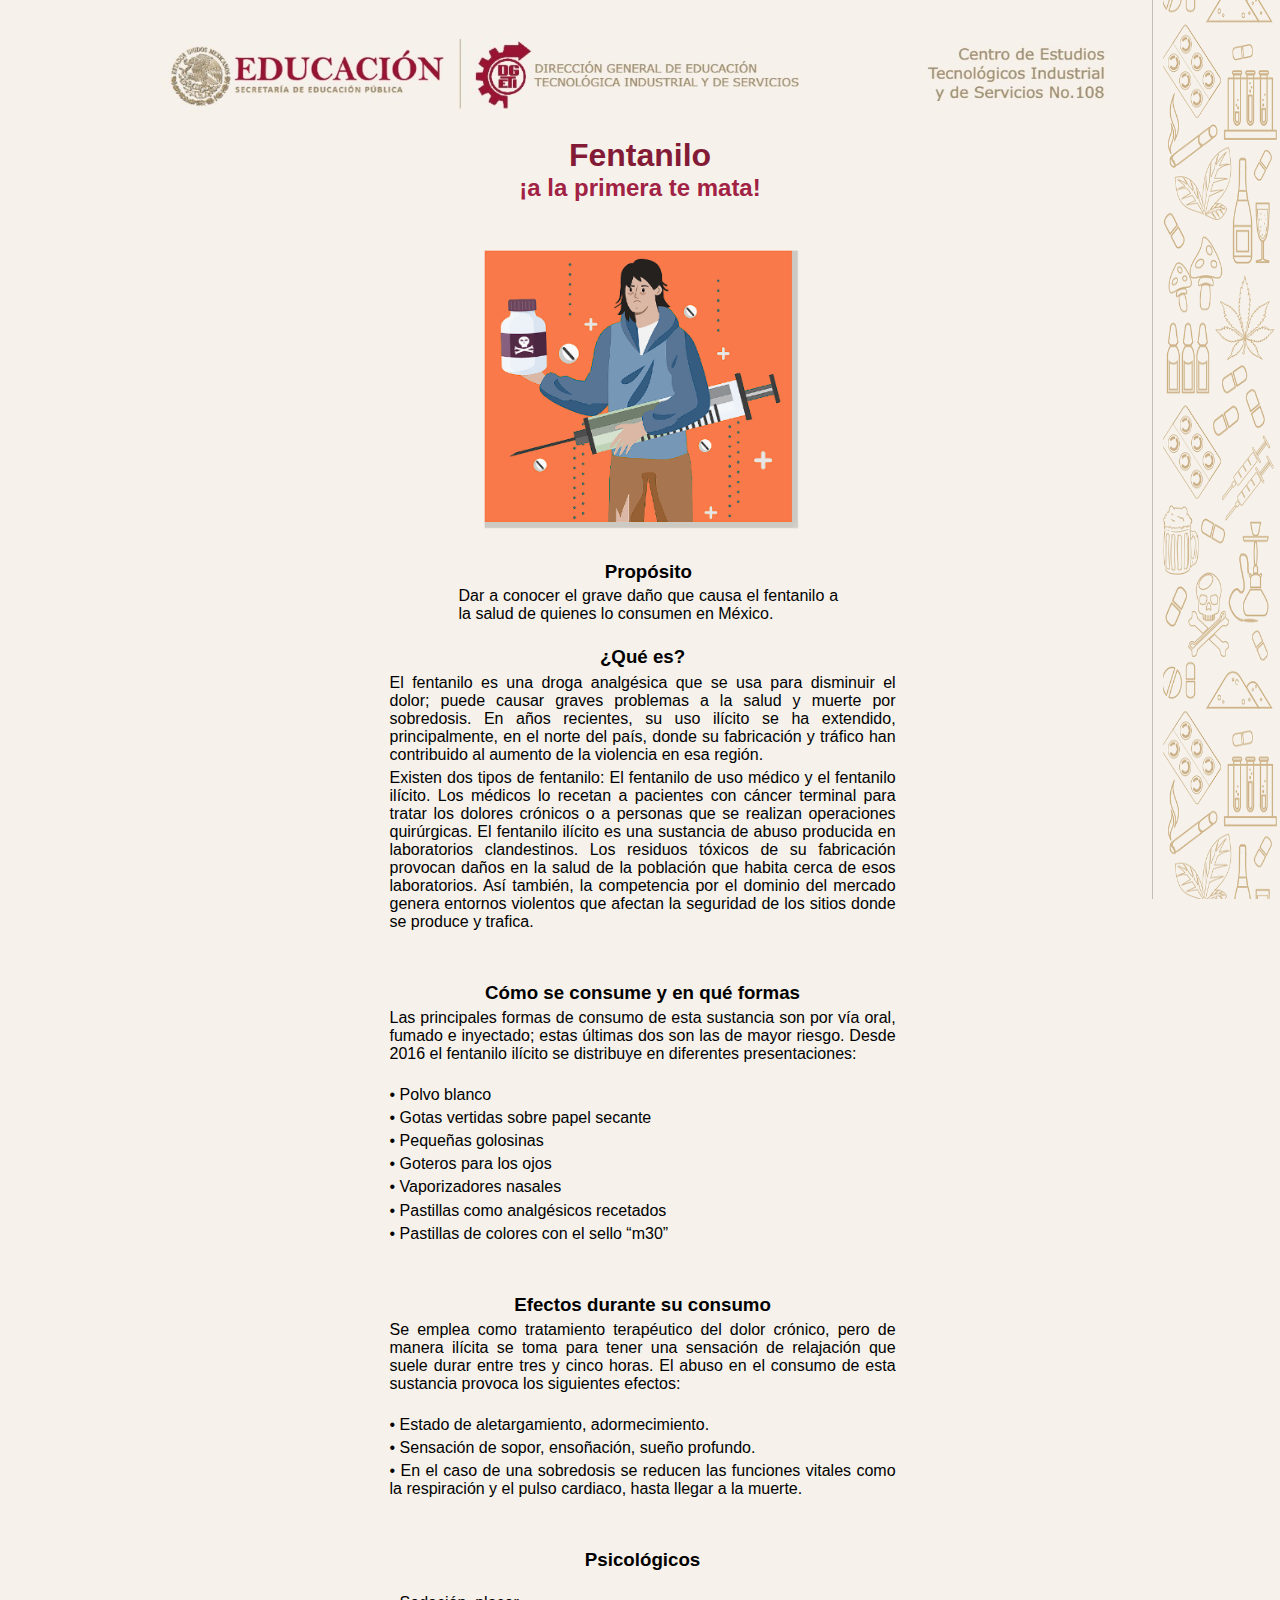
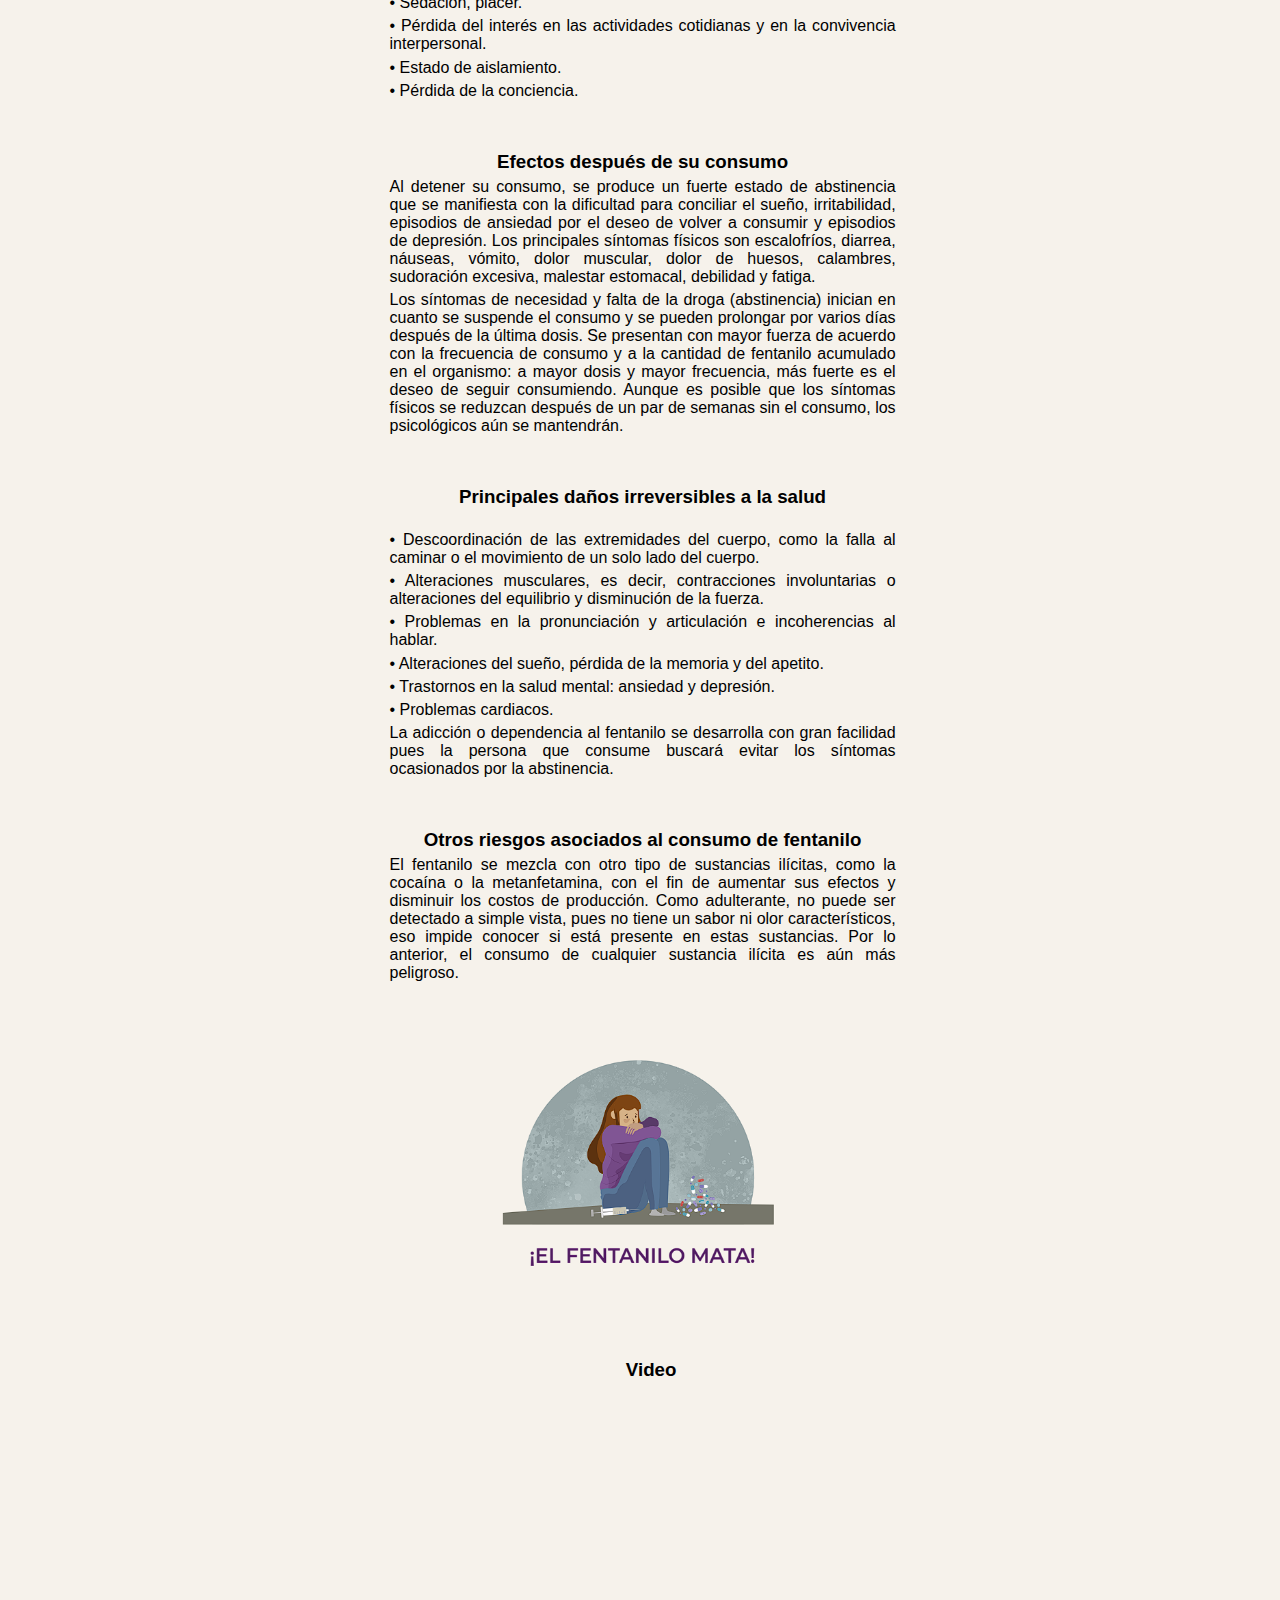
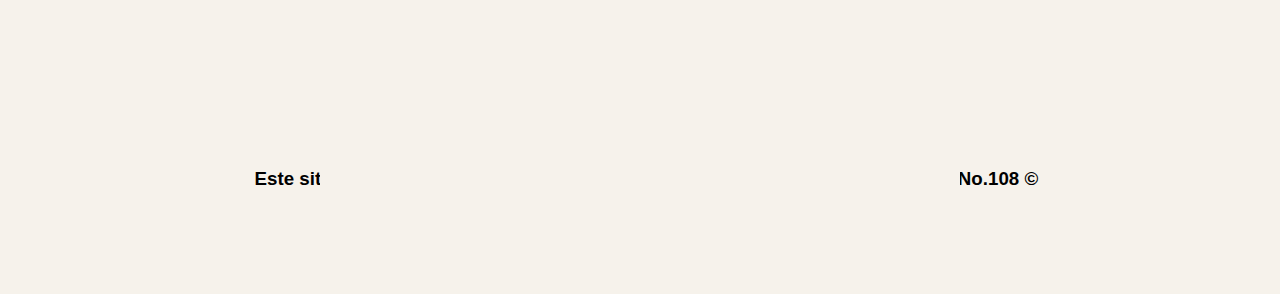
<file: Fentanilo.html>
<!DOCTYPE html>
<html lang="en">
<head>
    <meta charset="UTF-8">
    <meta http-equiv="X-UA-Compatible" content="IE=edge">
    <meta name="viewport" content="width=device-width, initial-scale=1.0">
    <link rel="stylesheet" type="text/css" href="style.css">
    <link rel="stylesheet" href="https://cdnjs.cloudflare.com/ajax/libs/font-awesome/6.2.1/css/all.min.css" integrity="sha512-MV7K8+y+gLIBoVD59lQIYicR65iaqukzvf/nwasF0nqhPay5w/9lJmVM2hMDcnK1OnMGCdVK+iQrJ7lzPJQd1w==" crossorigin="anonymous" referrerpolicy="no-referrer" />   
    <link rel="shortcut icon" href="icon.ico">
    <title>Fentanilo</title>
</head>
<body>
<div class = "Banner">
        <center>
        <img src="banner.jpg">
        </center>
    </div>
    <div class= "BannerLat">
     <img src="Aside.png">
</div>  
    <div id="menuIzq">
        <nav class="navIzq">
            <a href="#" class="btn" onclick="cerrarBtn()"><i class="fa-solid fa-xmark"></i></a>
            <a href="index.html">Inicio</a>
            <a href="Fentanilo.html">Fentanilo</a>
            <a href="Metanfetamina.html">Metanfetamina</a>
            <a href="Vapeadores.html">Vapeadores</a>
            <a href="Cannabis.html">Cannabis</a>
            <a href="Tabaco.html">Tabaco</a>
            <a href="Alcohol.html">Alcohol</a>
            <a href="Benzodiacepinas.html">Benzodiacepinas</a>
        </nav>   
    </div>
    <span class="menu" onclick="abrirBtn()"><i class="fa-solid fa-bars"></i></span>    
    <script src="./menu.js"></script>
<div class = "Container">   
    <center>
    <h1 align="center">Fentanilo</h1>
    <h2 align="center">¡a la primera te mata!</h2>
    <br>
    <div class = "MainImg">
         <img src="Fentanilo.png">
    </div>
    <br>
    <div class="Proposito">
        <h3>Propósito</h3>
        <p align="justify">Dar a conocer el grave daño que causa el fentanilo a la salud de quienes lo consumen en México.</p>
    </div>
    <br>
    <div class="Articulo">
        <h3>¿Qué es?</h3>
        <p align="justify">El fentanilo es una droga analgésica que se usa para disminuir el dolor; puede causar graves problemas a la salud y muerte por sobredosis. En años recientes, su uso ilícito se ha extendido, principalmente, en el norte del país, donde su fabricación y tráfico han contribuido al aumento de la violencia en esa región. </p> 
        <p align="justify">Existen dos tipos de fentanilo: El fentanilo de uso médico y el fentanilo ilícito. Los médicos lo recetan a pacientes con cáncer terminal para tratar los dolores crónicos o a personas que se realizan operaciones quirúrgicas. El fentanilo ilícito es una sustancia de abuso producida en laboratorios clandestinos. Los residuos tóxicos de su fabricación provocan daños en la salud de la población que habita cerca de esos laboratorios. Así también, la competencia por el dominio del mercado genera entornos violentos que afectan la seguridad de los sitios donde se produce y trafica.</p> 
    </div>
    <div class="Articulo">
        <h3>Cómo se consume y en qué formas</h3>
        <p align="justify">Las principales formas de consumo de esta sustancia son por vía oral, fumado e inyectado; estas últimas dos son las de mayor riesgo. Desde 2016 el fentanilo ilícito se distribuye en diferentes presentaciones: </p> 
        <br>
        <p align="justify">• Polvo blanco</p> 
        <p align="justify">• Gotas vertidas sobre papel secante </p> 
        <p align="justify">• Pequeñas golosinas</p> 
        <p align="justify">• Goteros para los ojos </p> 
        <p align="justify">• Vaporizadores nasales </p> 
        <p align="justify">• Pastillas como analgésicos recetados </p> 
        <p align="justify">• Pastillas de colores con el sello “m30”</p> 
    </div>
    <div class="Articulo">
        <h3>Efectos durante su consumo </h3>
        <p align="justify">Se emplea como tratamiento terapéutico del dolor crónico, pero de manera ilícita se toma para tener una sensación de relajación que suele durar entre tres y cinco horas. El abuso en el consumo de esta sustancia provoca los siguientes efectos: </p> 
        <br>
        <p align="justify">• Estado de aletargamiento, adormecimiento. </p> 
        <p align="justify">• Sensación de sopor, ensoñación, sueño profundo. </p> 
        <p align="justify">• En el caso de una sobredosis se reducen las funciones vitales como la respiración y el pulso cardiaco, hasta llegar a la muerte.</p> 
    </div>
    <div class="Articulo">
        <h3>Psicológicos</h3>
        <br>
        <p align="justify">• Sedación, placer. </p> 
        <p align="justify">• Pérdida del interés en las actividades cotidianas y en la convivencia interpersonal. </p> 
        <p align="justify">• Estado de aislamiento. </p> 
        <p align="justify">• Pérdida de la conciencia. </p> 
    </div>
    <div class="Articulo">
        <h3>Efectos después de su consumo</h3>
        <p align="justify">Al detener su consumo, se produce un fuerte estado de abstinencia que se manifiesta con la dificultad para conciliar el sueño, irritabilidad, episodios de ansiedad por el deseo de volver a consumir y episodios de depresión. Los principales síntomas físicos son escalofríos, diarrea, náuseas, vómito, dolor muscular, dolor de huesos, calambres, sudoración excesiva, malestar estomacal, debilidad y fatiga.</p> 
        <p align="justify">Los síntomas de necesidad y falta de la droga (abstinencia) inician en cuanto se suspende el consumo y se pueden prolongar por varios días después de la última dosis. Se presentan con mayor fuerza de acuerdo con la frecuencia de consumo y a la cantidad de fentanilo acumulado en el organismo: a mayor dosis y mayor frecuencia, más fuerte es el deseo de seguir consumiendo. Aunque es posible que los síntomas físicos se reduzcan después de un par de semanas sin el consumo, los psicológicos aún se mantendrán.</p>  
    </div>
    <div class="Articulo">
        <h3>Principales daños irreversibles a la salud</h3>
        <br>
        <p align="justify">• Descoordinación de las extremidades del cuerpo, como la falla al caminar o el movimiento de un solo lado del cuerpo.</p> 
        <p align="justify">• Alteraciones musculares, es decir, contracciones involuntarias o alteraciones del equilibrio y disminución de la fuerza.</p> 
        <p align="justify">• Problemas en la pronunciación y articulación e incoherencias al hablar.</p> 
        <p align="justify">• Alteraciones del sueño, pérdida de la memoria y del apetito.</p> 
        <p align="justify">• Trastornos en la salud mental: ansiedad y depresión. </p> 
        <p align="justify">• Problemas cardiacos.</p> 
        <p align="justify">La adicción o dependencia al fentanilo se desarrolla con gran facilidad pues la persona que consume buscará evitar los síntomas ocasionados por la abstinencia.</p> 
    </div>
    <div class="Articulo">
        <h3>Otros riesgos asociados al consumo de fentanilo</h3>
        <p align="justify">El fentanilo se mezcla con otro tipo de sustancias ilícitas, como la cocaína o la metanfetamina, con el fin de aumentar sus efectos y disminuir los costos de producción. Como adulterante, no puede ser detectado a simple vista, pues no tiene un sabor ni olor característicos, eso impide conocer si está presente en estas sustancias. Por lo anterior, el consumo de cualquier sustancia ilícita es aún más peligroso.</p>  
    </div>
    <div class = "MainImg">
        <img src="Fentanilo2.png">
   </div>   <br><br>
    <div class="Articulo-Video">
        <h3>Video</h3><br>
        <iframe src="https://www.youtube.com/embed/Sb4f_jG2eik" title="YouTube video player" frameborder="0" allow="accelerometer; autoplay; clipboard-write; encrypted-media; gyroscope; picture-in-picture; web-share" allowfullscreen></iframe>        <br>
    </div>
    <br>
    <h3>Este sitio web fue hecho por Oscar Manuel Valdes de grupo 4AM-PR del CETis No.108 ©</h3>
    <br>
</center>
</body>
</html>
</file>
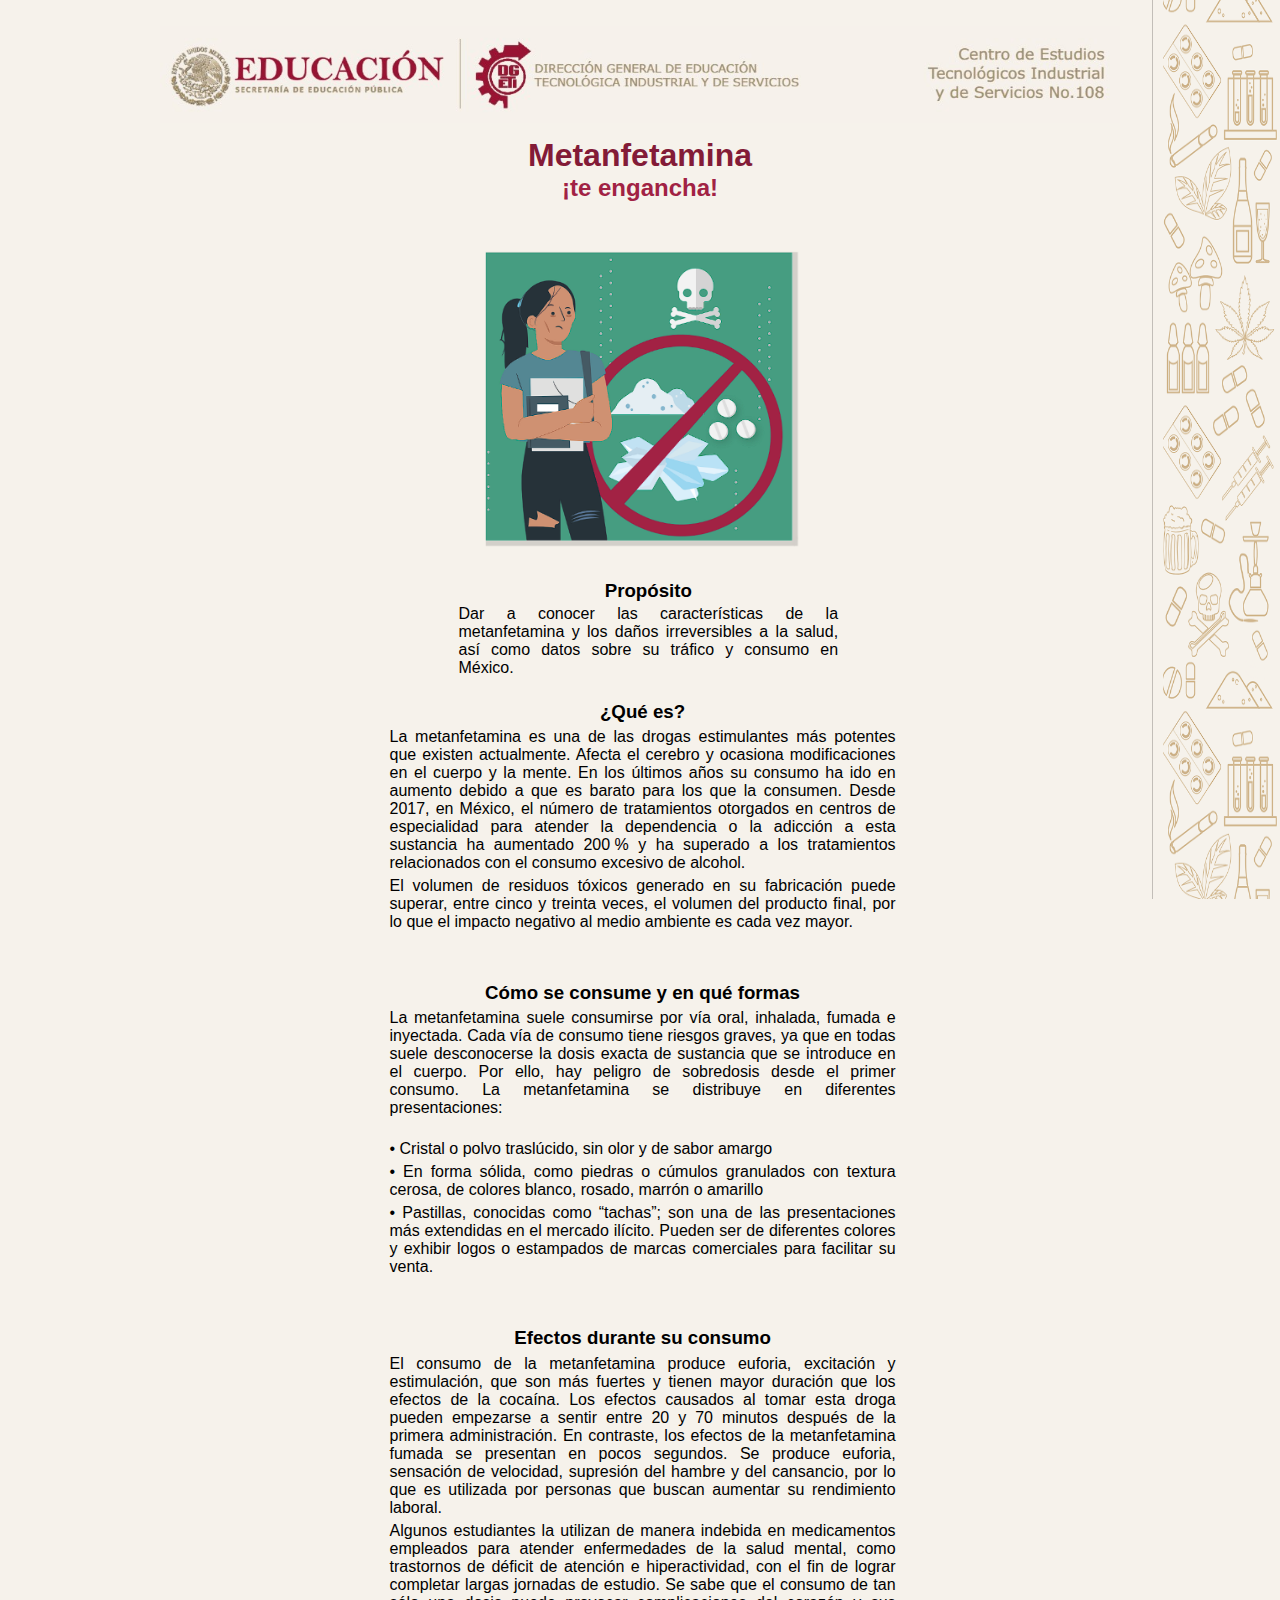
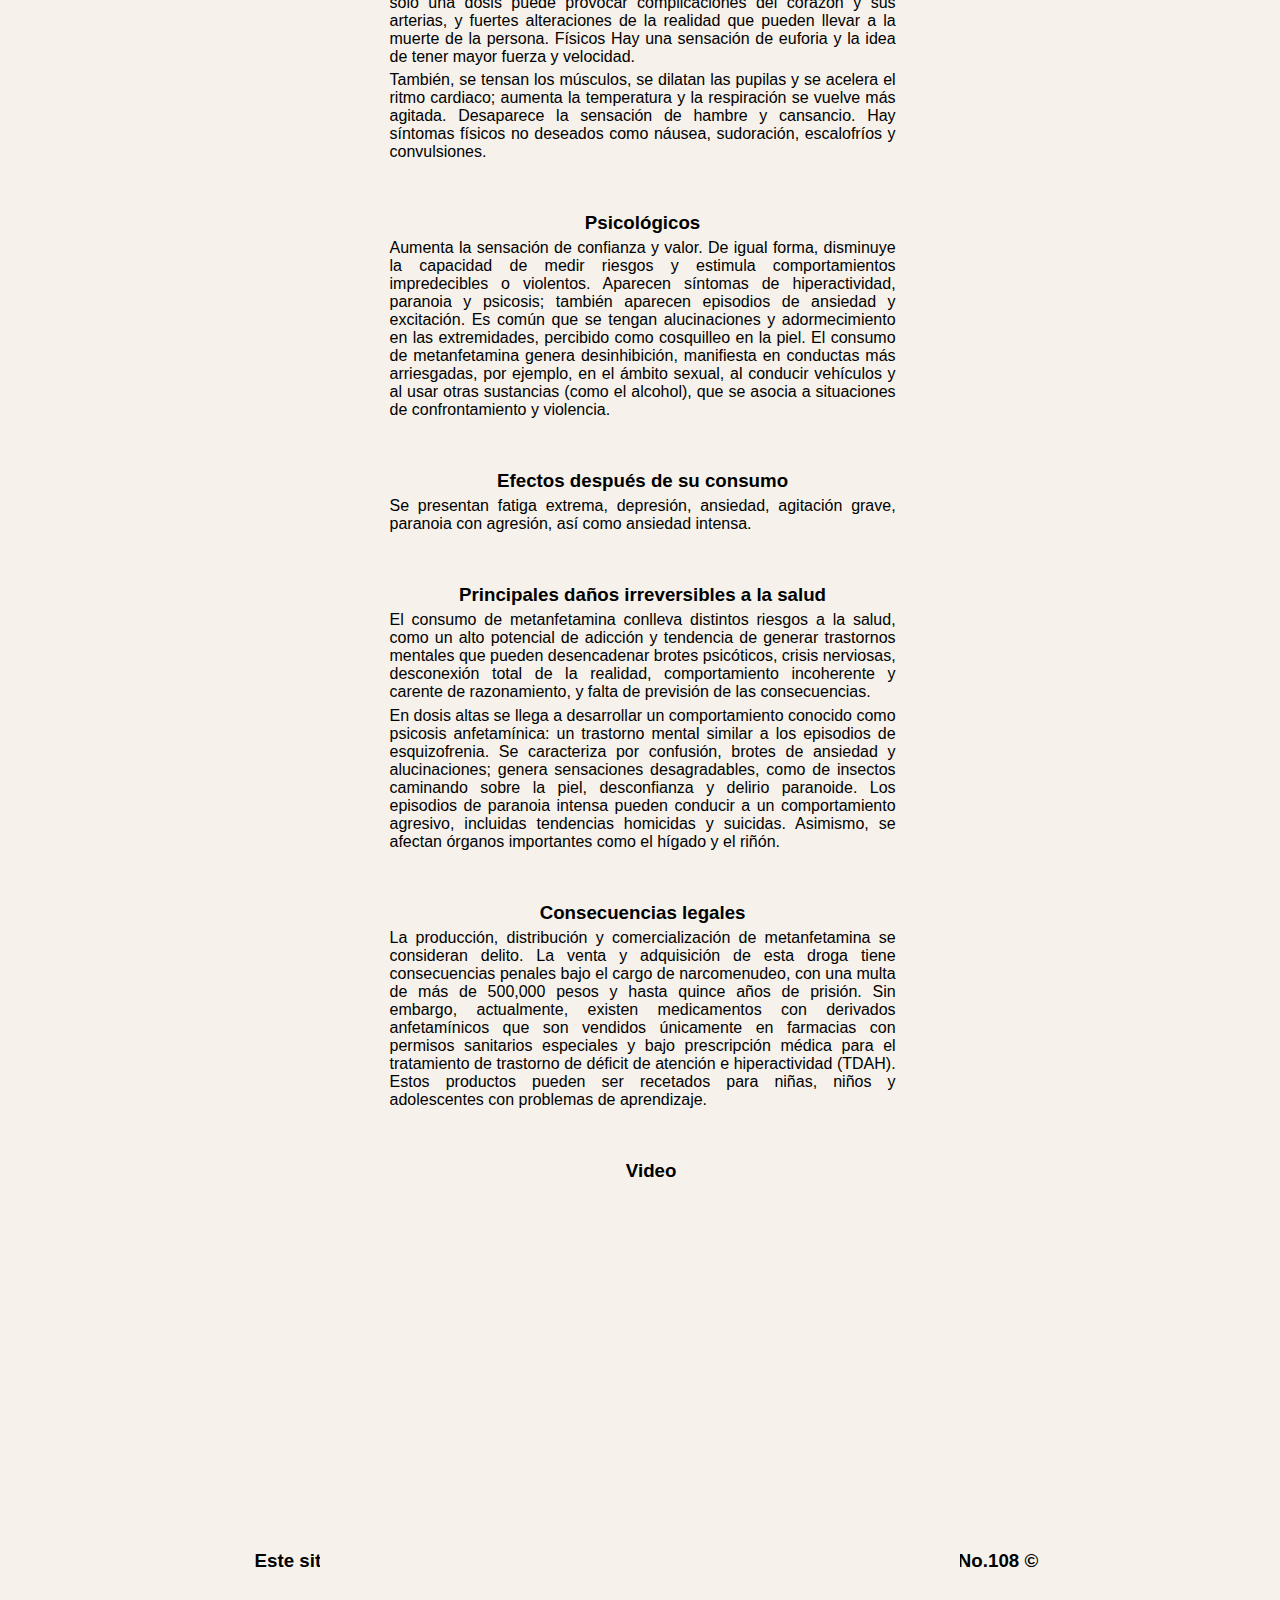
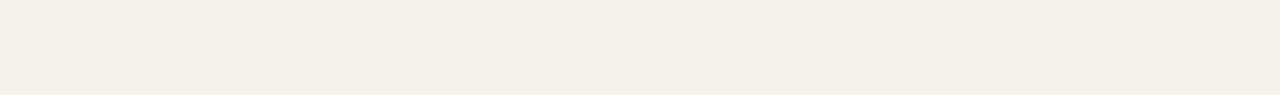
<file: Metanfetamina.html>
<!DOCTYPE html>
<html lang="en">
<head>
    <meta charset="UTF-8">
    <meta http-equiv="X-UA-Compatible" content="IE=edge">
    <meta name="viewport" content="width=device-width, initial-scale=1.0">
    <link rel="stylesheet" type="text/css" href="style.css">
    <link rel="stylesheet" href="https://cdnjs.cloudflare.com/ajax/libs/font-awesome/6.2.1/css/all.min.css" integrity="sha512-MV7K8+y+gLIBoVD59lQIYicR65iaqukzvf/nwasF0nqhPay5w/9lJmVM2hMDcnK1OnMGCdVK+iQrJ7lzPJQd1w==" crossorigin="anonymous" referrerpolicy="no-referrer" />   
    <link rel="shortcut icon" href="icon.ico">
    <title>Metanfetamina</title>
</head>
<body>
<div class = "Banner">
        <center>
        <img src="banner.jpg">
        </center>
    </div>
    <div class= "BannerLat">
        <img src="Aside.png">
    </div>
    <div id="menuIzq">
        <nav class="navIzq">
            <a href="#" class="btn" onclick="cerrarBtn()"><i class="fa-solid fa-xmark"></i></a>
            <a href="index.html">Inicio</a>
            <a href="Fentanilo.html">Fentanilo</a>
            <a href="Metanfetamina.html">Metanfetamina</a>
            <a href="Vapeadores.html">Vapeadores</a>
            <a href="Cannabis.html">Cannabis</a>
            <a href="Tabaco.html">Tabaco</a>
            <a href="Alcohol.html">Alcohol</a>
            <a href="Benzodiacepinas.html">Benzodiacepinas</a>
        </nav>    
    </div>
    <span class="menu" onclick="abrirBtn()"><i class="fa-solid fa-bars"></i></span>    
    <script src="./menu.js"></script>
<div class = "Container">   
    <center>
    <h1 align="center">Metanfetamina </h1>
    <h2 align="center">¡te engancha!</h2>
    <br>
    <div class = "MainImg">
        <img src="Metanfetamina.png">
    </div>
    <br>
    <div class="Proposito">
        <h3>Propósito</h3>
        <p align="justify">Dar a conocer las características de la metanfetamina y los daños irreversibles a la salud, así como datos sobre su tráfico y consumo en México. </p>
    </div>
    <br>
    <div class="Articulo">
        <h3>¿Qué es?</h3>
        <p align="justify">La metanfetamina es una de las drogas estimulantes más potentes que existen actualmente. Afecta el cerebro y ocasiona modificaciones en el cuerpo y la mente. En los últimos años su consumo ha ido en aumento debido a que es barato para los que la consumen. Desde 2017, en México, el número de tratamientos otorgados en centros de especialidad para atender la dependencia o la adicción a esta sustancia ha aumentado 200 % y ha superado a los tratamientos relacionados con el consumo excesivo de alcohol.</p> 
        <p align="justify">El volumen de residuos tóxicos generado en su fabricación puede superar, entre cinco y treinta veces, el volumen del producto final, por lo que el impacto negativo al medio ambiente es cada vez mayor.</p> 
    </div>
    <div class="Articulo">
        <h3>Cómo se consume y en qué formas</h3>
        <p align="justify">La metanfetamina suele consumirse por vía oral, inhalada, fumada e inyectada. Cada vía de consumo tiene riesgos graves, ya que en todas suele desconocerse la dosis exacta de sustancia que se introduce en el cuerpo. Por ello, hay peligro de sobredosis desde el primer consumo. La metanfetamina se distribuye en diferentes presentaciones: </p> 
        <br>
        <p align="justify">• Cristal o polvo traslúcido, sin olor y de sabor amargo </p> 
        <p align="justify">• En forma sólida, como piedras o cúmulos granulados con textura cerosa, de colores blanco, rosado, marrón o amarillo </p> 
        <p align="justify">• Pastillas, conocidas como “tachas”; son una de las presentaciones más extendidas en el mercado ilícito. Pueden ser de diferentes colores y exhibir logos o estampados de marcas comerciales para facilitar su venta.</p> 
    </div>
    <div class="Articulo">
        <h3>Efectos durante su consumo</h3>
        <p align="justify">El consumo de la metanfetamina produce euforia, excitación y estimulación, que son más fuertes y tienen mayor duración que los efectos de la cocaína. Los efectos causados al tomar esta droga pueden empezarse a sentir entre 20 y 70 minutos después de la primera administración. En contraste, los efectos de la metanfetamina fumada se presentan en pocos segundos. Se produce euforia, sensación de velocidad, supresión del hambre y del cansancio, por lo que es utilizada por personas que buscan aumentar su rendimiento laboral.</p> 
        <p align="justify">Algunos estudiantes la utilizan de manera indebida en medicamentos empleados para atender enfermedades de la salud mental, como trastornos de déficit de atención e hiperactividad, con el fin de lograr completar largas jornadas de estudio. Se sabe que el consumo de tan sólo una dosis puede provocar complicaciones del corazón y sus arterias, y fuertes alteraciones de la realidad que pueden llevar a la muerte de la persona. Físicos Hay una sensación de euforia y la idea de tener mayor fuerza y velocidad. </p> 
        <p align="justify">También, se tensan los músculos, se dilatan las pupilas y se acelera el ritmo cardiaco; aumenta la temperatura y la respiración se vuelve más agitada. Desaparece la sensación de hambre y cansancio. Hay síntomas físicos no deseados como náusea, sudoración, escalofríos y convulsiones.</p> 
    </div>
    <div class="Articulo">
        <h3>Psicológicos </h3>
        <p align="justify">Aumenta la sensación de confianza y valor. De igual forma, disminuye la capacidad de medir riesgos y estimula comportamientos impredecibles o violentos. Aparecen síntomas de hiperactividad, paranoia y psicosis; también aparecen episodios de ansiedad y excitación. Es común que se tengan alucinaciones y adormecimiento en las extremidades, percibido como cosquilleo en la piel. El consumo de metanfetamina genera desinhibición, manifiesta en conductas más arriesgadas, por ejemplo, en el ámbito sexual, al conducir vehículos y al usar otras sustancias (como el alcohol), que se asocia a situaciones de confrontamiento y violencia.</p> 
    </div>
    <div class="Articulo">
        <h3>Efectos después de su consumo</h3>
        <p align="justify">Se presentan fatiga extrema, depresión, ansiedad, agitación grave, paranoia con agresión, así como ansiedad intensa.</p> 
    </div>
    <div class="Articulo">
        <h3>Principales daños irreversibles a la salud</h3>
        <p align="justify">El consumo de metanfetamina conlleva distintos riesgos a la salud, como un alto potencial de adicción y tendencia de generar trastornos mentales que pueden desencadenar brotes psicóticos, crisis nerviosas, desconexión total de la realidad, comportamiento incoherente y carente de razonamiento, y falta de previsión de las consecuencias.</p> 
        <p align="justify">En dosis altas se llega a desarrollar un comportamiento conocido como psicosis anfetamínica: un trastorno mental similar a los episodios de esquizofrenia. Se caracteriza por confusión, brotes de ansiedad y alucinaciones; genera sensaciones desagradables, como de insectos caminando sobre la piel, desconfianza y delirio paranoide. Los episodios de paranoia intensa pueden conducir a un comportamiento agresivo, incluidas tendencias homicidas y suicidas. Asimismo, se afectan órganos importantes como el hígado y el riñón. </p> 
    </div>
    <div class="Articulo">
        <h3>Consecuencias legales</h3>
        <p align="justify">La producción, distribución y comercialización de metanfetamina se consideran delito. La venta y adquisición de esta droga tiene consecuencias penales bajo el cargo de narcomenudeo, con una multa de más de 500,000 pesos y hasta quince años de prisión. Sin embargo, actualmente, existen medicamentos con derivados anfetamínicos que son vendidos únicamente en farmacias con permisos sanitarios especiales y bajo prescripción médica para el tratamiento de trastorno de déficit de atención e hiperactividad (TDAH). Estos productos pueden ser recetados para niñas, niños y adolescentes con problemas de aprendizaje.</p> 
    </div>
    <div class="Articulo-Video">
        <h3>Video</h3><br>
        <iframe src="https://www.youtube.com/embed/8HNxsUnEQkQ" title="YouTube video player" frameborder="0" allow="accelerometer; autoplay; clipboard-write; encrypted-media; gyroscope; picture-in-picture; web-share" allowfullscreen></iframe>
    </div>
    <br>
    <h3>Este sitio web fue hecho por Oscar Manuel Valdes de grupo 4AM-PR del CETis No.108 ©</h3>
    <br>
</center>
</body>
</html>
</file>
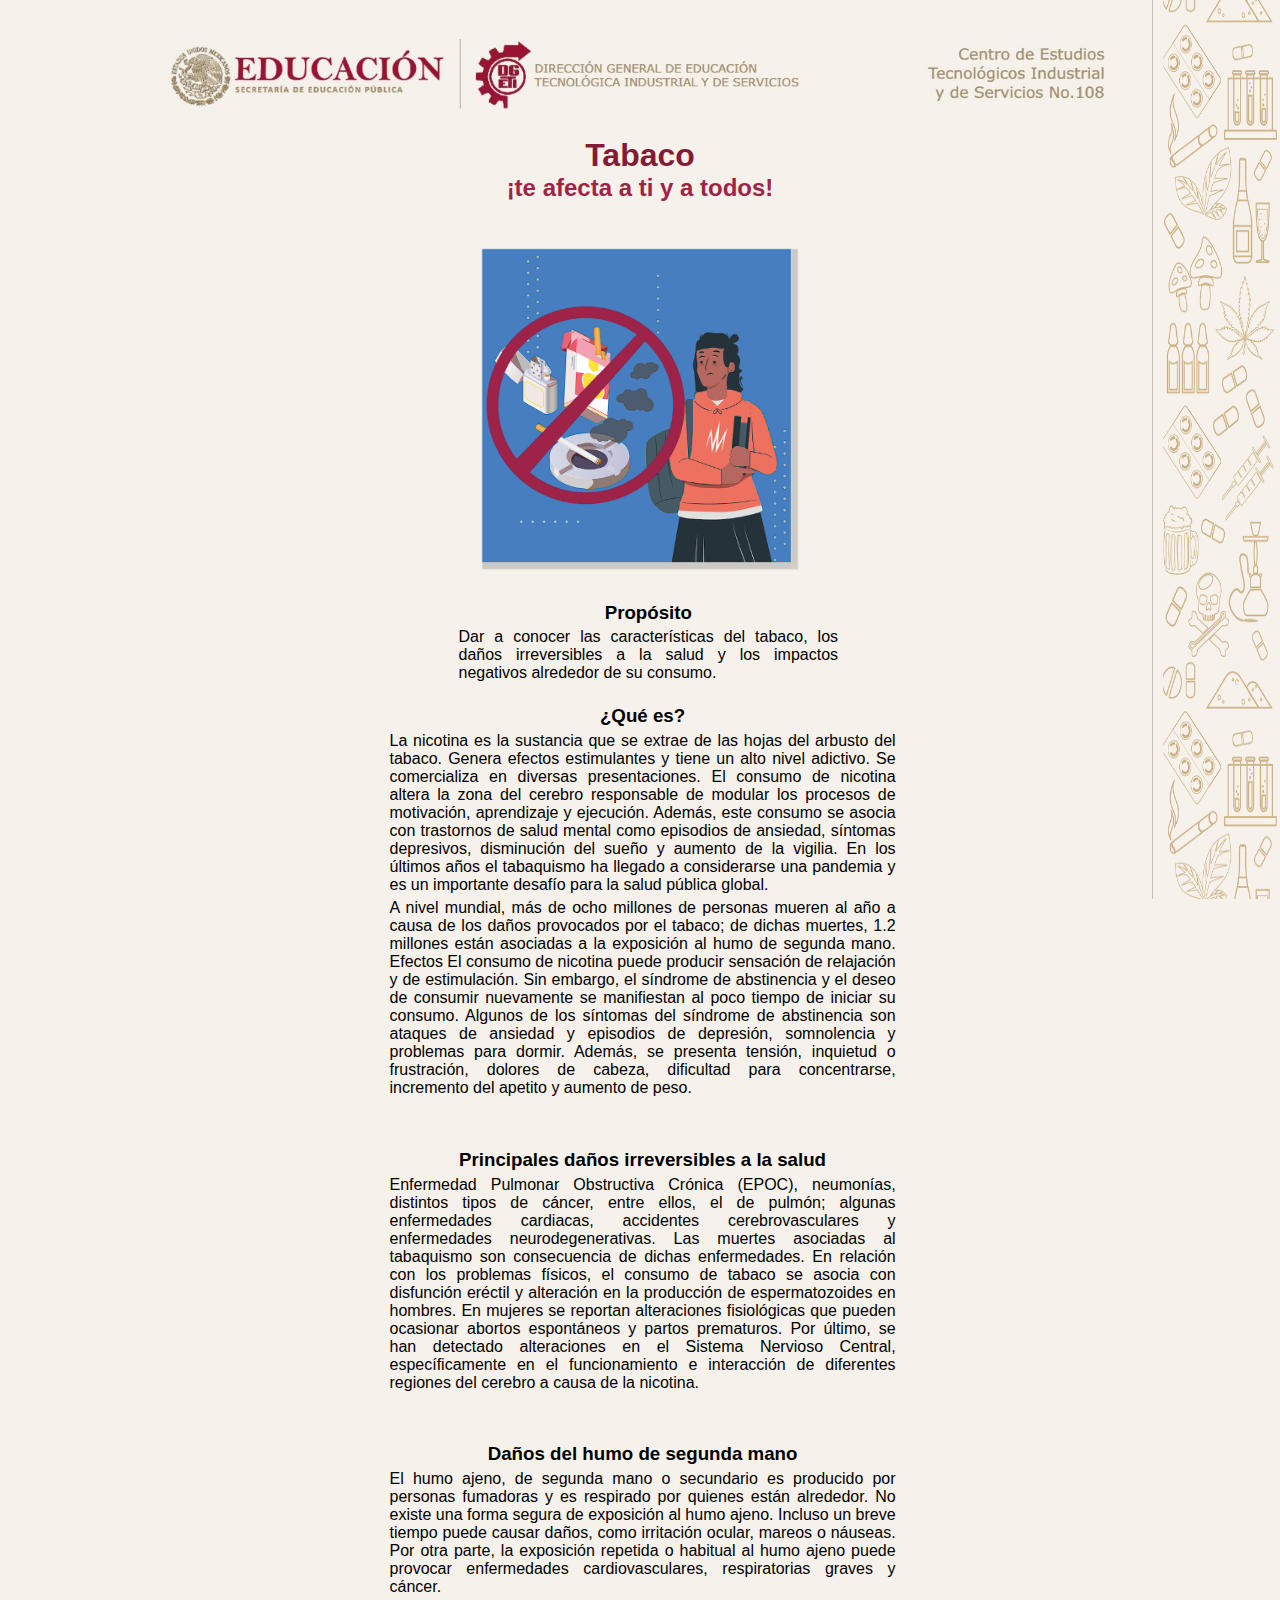
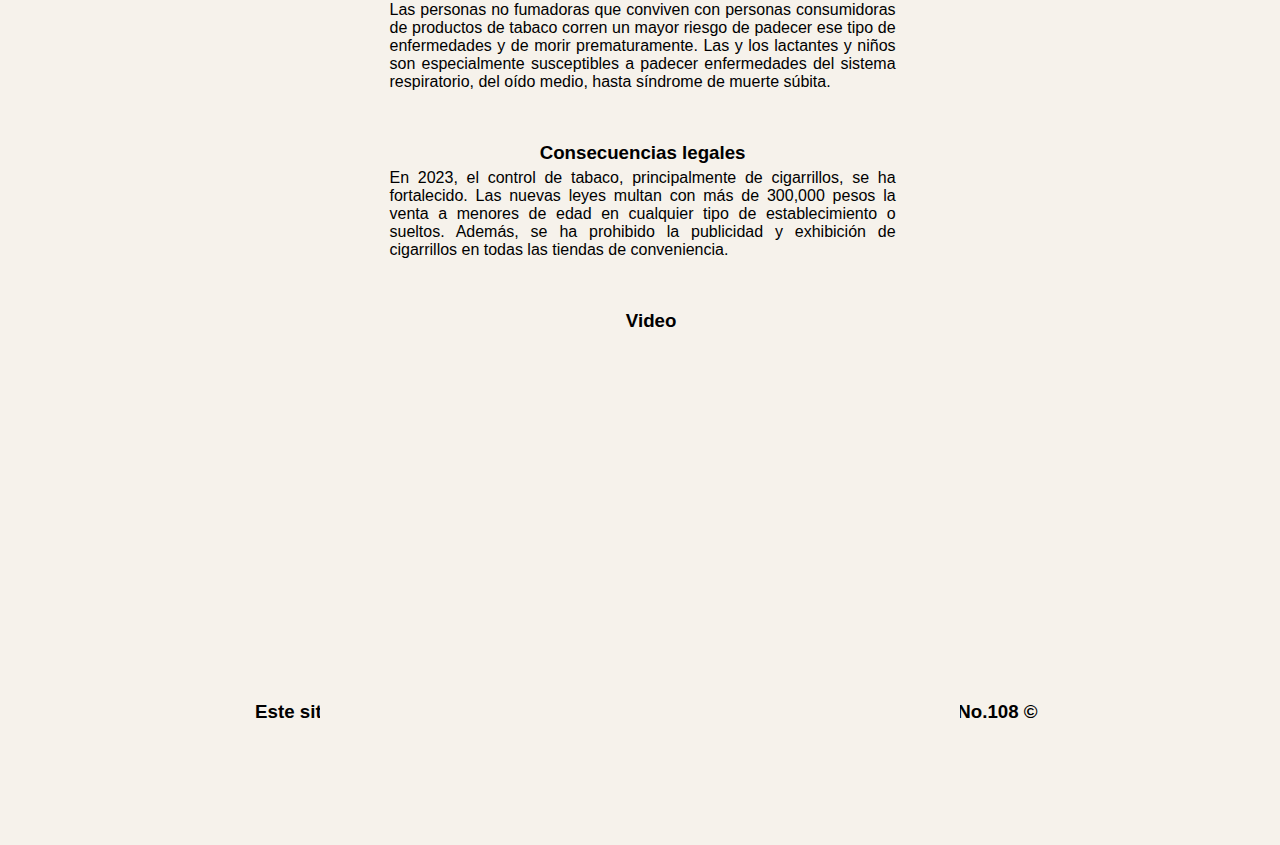
<file: Tabaco.html>
<!DOCTYPE html>
<html lang="en">
<head>
    <meta charset="UTF-8">
    <meta http-equiv="X-UA-Compatible" content="IE=edge">
    <meta name="viewport" content="width=device-width, initial-scale=1.0">
    <link rel="stylesheet" type="text/css" href="style.css">
    <link rel="stylesheet" href="https://cdnjs.cloudflare.com/ajax/libs/font-awesome/6.2.1/css/all.min.css" integrity="sha512-MV7K8+y+gLIBoVD59lQIYicR65iaqukzvf/nwasF0nqhPay5w/9lJmVM2hMDcnK1OnMGCdVK+iQrJ7lzPJQd1w==" crossorigin="anonymous" referrerpolicy="no-referrer" />   
    <title>Tabaco</title>
</head>
<body>
<div class = "Banner">
        <center>
        <img src="banner.jpg">
        </center>
    </div>
    <div class= "BannerLat">
         <img src="Aside.png">
    </div>
    <div id="menuIzq">
        <nav class="navIzq">
            <a href="#" class="btn" onclick="cerrarBtn()"><i class="fa-solid fa-xmark"></i></a>
            <a href="index.html">Inicio</a>
            <a href="Fentanilo.html">Fentanilo</a>
            <a href="Metanfetamina.html">Metanfetamina</a>
            <a href="Vapeadores.html">Vapeadores</a>
            <a href="Cannabis.html">Cannabis</a>
            <a href="Tabaco.html">Tabaco</a>
            <a href="Alcohol.html">Alcohol</a>
            <a href="Benzodiacepinas.html">Benzodiacepinas</a>
        </nav>     
    </div>
    <span class="menu" onclick="abrirBtn()"><i class="fa-solid fa-bars"></i></span>    
    <script src="./menu.js"></script>
<div class = "Container">   
    <center>
    <h1 align="center">Tabaco</h1>
    <h2 align="center">¡te afecta a ti y a todos!</h2>
    <br>
    <div class = "MainImg">
        <img src="Tabaco.png">
    </div>
    <br>
    <div class="Proposito">
        <h3>Propósito</h3>
        <p align="justify">Dar a conocer las características del tabaco, los daños irreversibles a la salud y los impactos negativos alrededor de su consumo.</p>
    </div>
    <br>
    <div class="Articulo">
        <h3>¿Qué es?</h3>
        <p align="justify">La nicotina es la sustancia que se extrae de las hojas del arbusto del tabaco. Genera efectos estimulantes y tiene un alto nivel adictivo. Se comercializa en diversas presentaciones. El consumo de nicotina altera la zona del cerebro responsable de modular los procesos de motivación, aprendizaje y ejecución. Además, este consumo se asocia con trastornos de salud mental como episodios de ansiedad, síntomas depresivos, disminución del sueño y aumento de la vigilia. En los últimos años el tabaquismo ha llegado a considerarse una pandemia y es un importante desafío para la salud pública global.</p> 
        <p align="justify">A nivel mundial, más de ocho millones de personas mueren al año a causa de los daños provocados por el tabaco; de dichas muertes, 1.2 millones están asociadas a la exposición al humo de segunda mano. Efectos El consumo de nicotina puede producir sensación de relajación y de estimulación. Sin embargo, el síndrome de abstinencia y el deseo de consumir nuevamente se manifiestan al poco tiempo de iniciar su consumo. Algunos de los síntomas del síndrome de abstinencia son ataques de ansiedad y episodios de depresión, somnolencia y problemas para dormir. Además, se presenta tensión, inquietud o frustración, dolores de cabeza, dificultad para concentrarse, incremento del apetito y aumento de peso.</p> 
    </div>
    <div class="Articulo">
        <h3>Principales daños irreversibles a la salud</h3>
        <p align="justify">Enfermedad Pulmonar Obstructiva Crónica (EPOC), neumonías, distintos tipos de cáncer, entre ellos, el de pulmón; algunas enfermedades cardiacas, accidentes cerebrovasculares y enfermedades neurodegenerativas. Las muertes asociadas al tabaquismo son consecuencia de dichas enfermedades. En relación con los problemas físicos, el consumo de tabaco se asocia con disfunción eréctil y alteración en la producción de espermatozoides en hombres. En mujeres se reportan alteraciones fisiológicas que pueden ocasionar abortos espontáneos y partos prematuros. Por último, se han detectado alteraciones en el Sistema Nervioso Central, específicamente en el funcionamiento e interacción de diferentes regiones del cerebro a causa de la nicotina. </p> 
    </div>
    <div class="Articulo">
        <h3>Daños del humo de segunda mano</h3>
        <p align="justify">El humo ajeno, de segunda mano o secundario es producido por personas fumadoras y es respirado por quienes están alrededor. No existe una forma segura de exposición al humo ajeno. Incluso un breve tiempo puede causar daños, como irritación ocular, mareos o náuseas. Por otra parte, la exposición repetida o habitual al humo ajeno puede provocar enfermedades cardiovasculares, respiratorias graves y cáncer.</p> 
        <p align="justify">Las personas no fumadoras que conviven con personas consumidoras de productos de tabaco corren un mayor riesgo de padecer ese tipo de enfermedades y de morir prematuramente. Las y los lactantes y niños son especialmente susceptibles a padecer enfermedades del sistema respiratorio, del oído medio, hasta síndrome de muerte súbita. </p> 
    </div>
    <div class="Articulo">
        <h3>Consecuencias legales </h3>
        <p align="justify">En 2023, el control de tabaco, principalmente de cigarrillos, se ha fortalecido. Las nuevas leyes multan con más de 300,000 pesos la venta a menores de edad en cualquier tipo de establecimiento o sueltos. Además, se ha prohibido la publicidad y exhibición de cigarrillos en todas las tiendas de conveniencia.</p> 
    </div>
    <div class="Articulo-Video">
        <h3>Video</h3><br>
        <iframe src="https://www.youtube.com/embed/XMN7ddbm5UI" title="YouTube video player" frameborder="0" allow="accelerometer; autoplay; clipboard-write; encrypted-media; gyroscope; picture-in-picture; web-share" allowfullscreen></iframe>
    </div>
    <br>
    <h3>Este sitio web fue hecha por Oscar Manuel Valdes de grupo 4AM-PR del CETis No.108 ©</h3>
    <br>
</center>
</body>
</html>
</file>
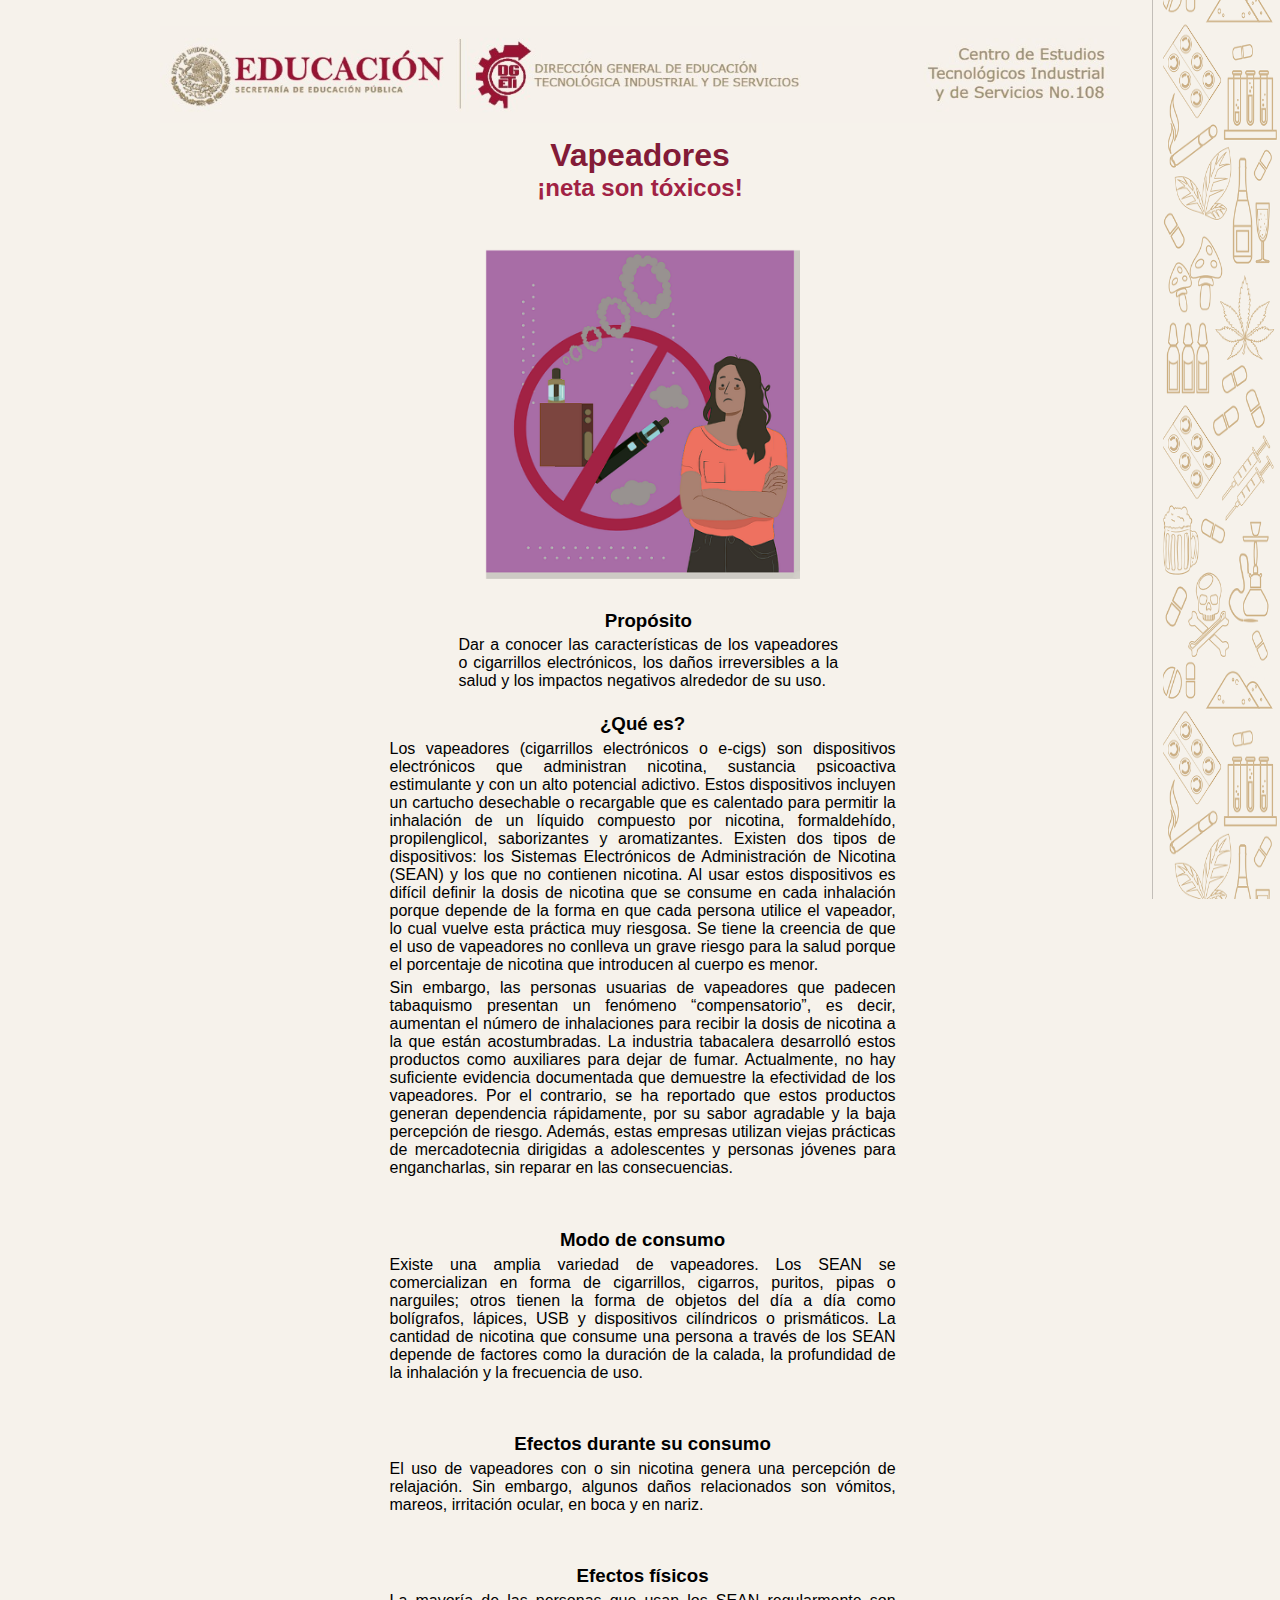
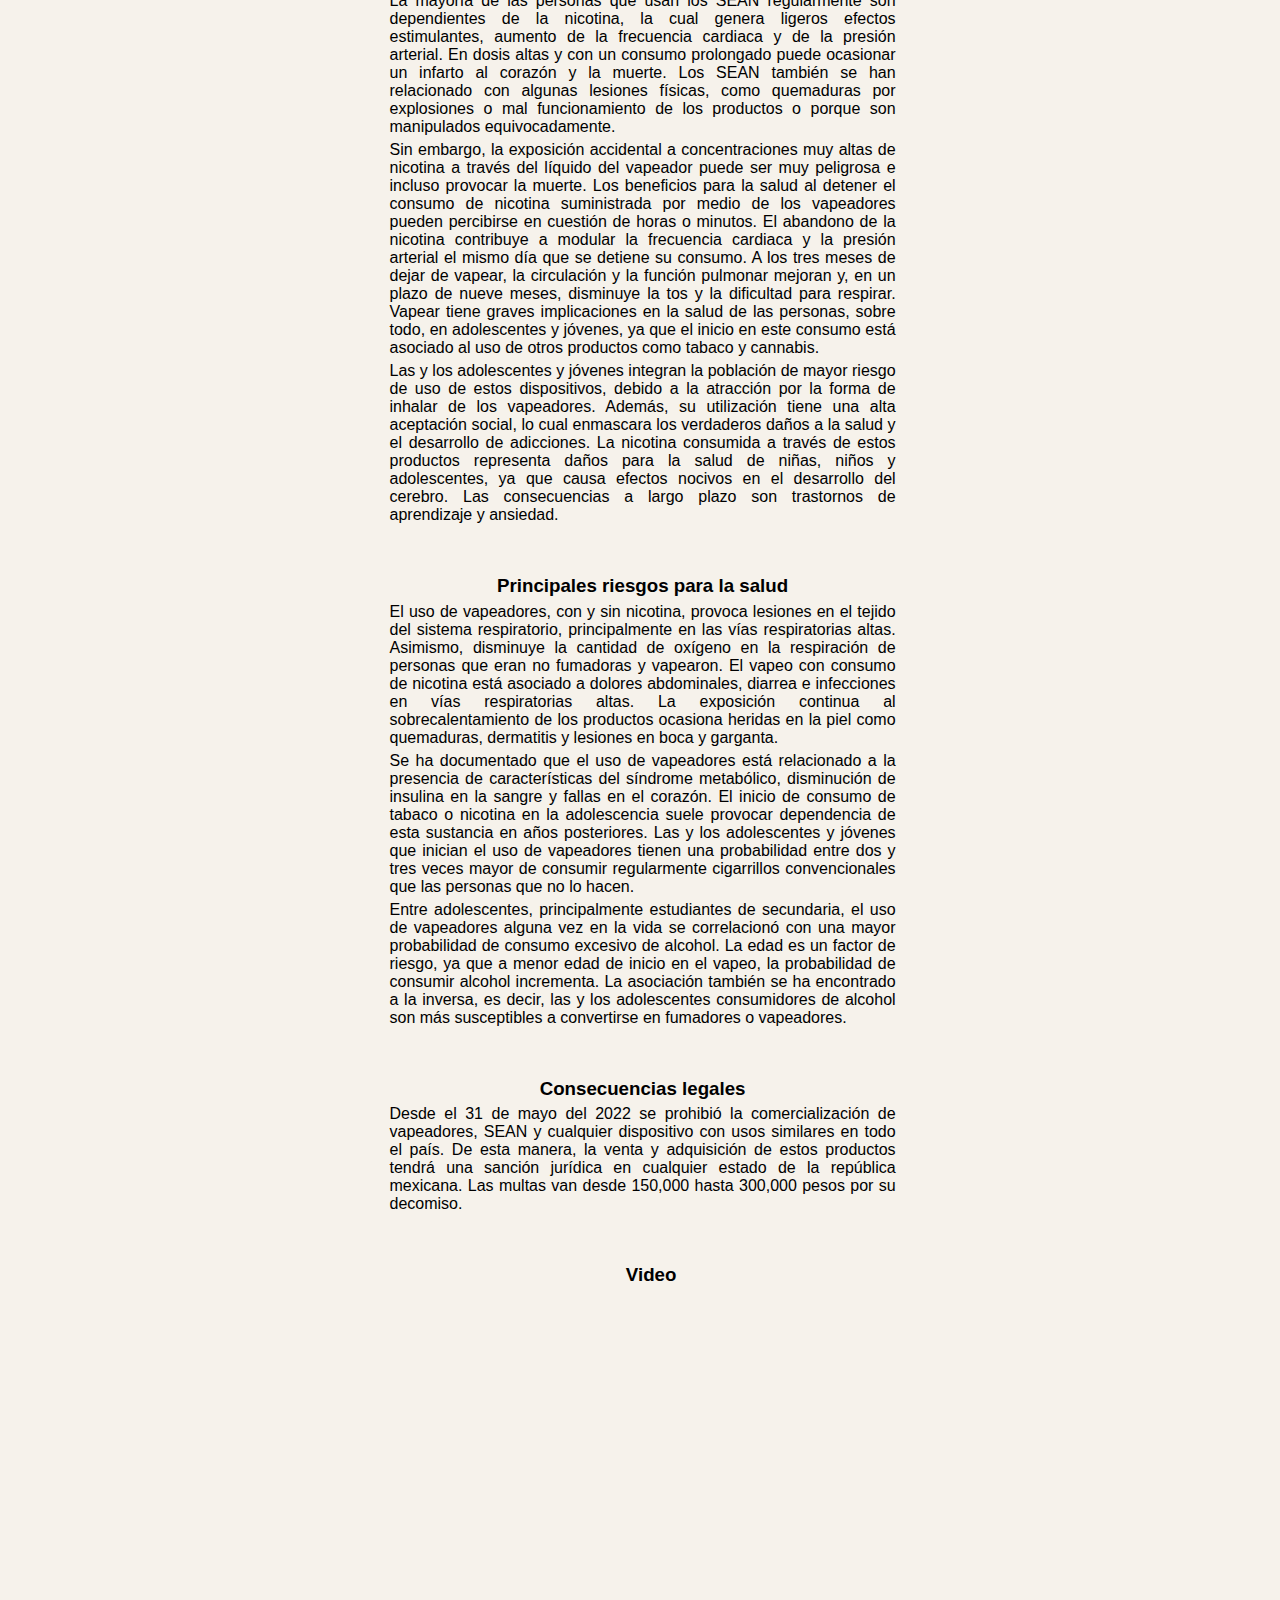
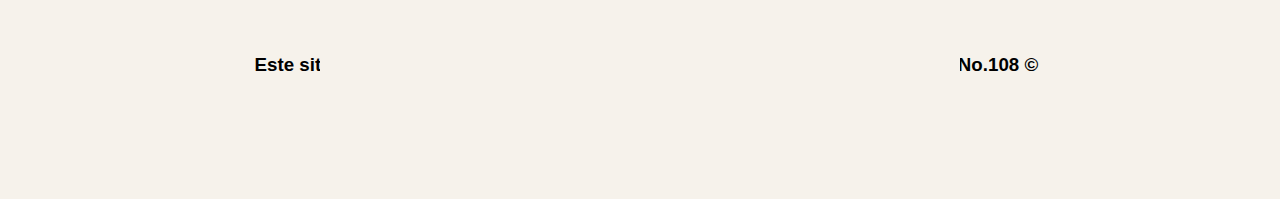
<file: Vapeadores.html>
<!DOCTYPE html>
<html lang="en">
<head>
    <meta charset="UTF-8">
    <meta http-equiv="X-UA-Compatible" content="IE=edge">
    <meta name="viewport" content="width=device-width, initial-scale=1.0">
    <link rel="stylesheet" type="text/css" href="style.css">
    <link rel="stylesheet" href="https://cdnjs.cloudflare.com/ajax/libs/font-awesome/6.2.1/css/all.min.css" integrity="sha512-MV7K8+y+gLIBoVD59lQIYicR65iaqukzvf/nwasF0nqhPay5w/9lJmVM2hMDcnK1OnMGCdVK+iQrJ7lzPJQd1w==" crossorigin="anonymous" referrerpolicy="no-referrer" />   
    <link rel="shortcut icon" href="icon.ico">
    <title>Vapeadores</title>
</head>
<body>
<div class = "Banner">
        <center>
        <img src="banner.jpg">
        </center>
    </div>
    <div class= "BannerLat">
        <img src="Aside.png">
    </div>
    <div id="menuIzq">
        <nav class="navIzq">
            <a href="#" class="btn" onclick="cerrarBtn()"><i class="fa-solid fa-xmark"></i></a>
            <a href="index.html">Inicio</a>
            <a href="Fentanilo.html">Fentanilo</a>
            <a href="Metanfetamina.html">Metanfetamina</a>
            <a href="Vapeadores.html">Vapeadores</a>
            <a href="Cannabis.html">Cannabis</a>
            <a href="Tabaco.html">Tabaco</a>
            <a href="Alcohol.html">Alcohol</a>
            <a href="Benzodiacepinas.html">Benzodiacepinas</a>
        </nav>     
    </div>
    <span class="menu" onclick="abrirBtn()"><i class="fa-solid fa-bars"></i></span>    
    <script src="./menu.js"></script>
<div class = "Container">   
    <center>
    <h1 align="center">Vapeadores </h1>
    <h2 align="center">¡neta son tóxicos!</h2>
    <br>
    <div class = "MainImg">
        <img src="Vapeadores.png">
    </div>    
    <br>
    <div class="Proposito">
        <h3>Propósito</h3>
        <p align="justify">Dar a conocer las características de los vapeadores o cigarrillos electrónicos, los daños irreversibles a la salud y los impactos negativos alrededor de su uso.</p>
    </div>
    <br>
    <div class="Articulo">
        <h3>¿Qué es?</h3>
        <p align="justify">Los vapeadores (cigarrillos electrónicos o e-cigs) son dispositivos electrónicos que administran nicotina, sustancia psicoactiva estimulante y con un alto potencial adictivo. Estos dispositivos incluyen un cartucho desechable o recargable que es calentado para permitir la inhalación de un líquido compuesto por nicotina, formaldehído, propilenglicol, saborizantes y aromatizantes. Existen dos tipos de dispositivos: los Sistemas Electrónicos de Administración de Nicotina (SEAN) y los que no contienen nicotina. Al usar estos dispositivos es difícil definir la dosis de nicotina que se consume en cada inhalación porque depende de la forma en que cada persona utilice el vapeador, lo cual vuelve esta práctica muy riesgosa. Se tiene la creencia de que el uso de vapeadores no conlleva un grave riesgo para la salud porque el porcentaje de nicotina que introducen al cuerpo es menor.</p> 
        <p align="justify">Sin embargo, las personas usuarias de vapeadores que padecen tabaquismo presentan un fenómeno “compensatorio”, es decir, aumentan el número de inhalaciones para recibir la dosis de nicotina a la que están acostumbradas. La industria tabacalera desarrolló estos productos como auxiliares para dejar de fumar. Actualmente, no hay suficiente evidencia documentada que demuestre la efectividad de los vapeadores. Por el contrario, se ha reportado que estos productos generan dependencia rápidamente, por su sabor agradable y la baja percepción de riesgo. Además, estas empresas utilizan viejas prácticas de mercadotecnia dirigidas a adolescentes y personas jóvenes para engancharlas, sin reparar en las consecuencias.</p> 
    </div>
    <div class="Articulo">
        <h3>Modo de consumo</h3>
        <p align="justify">Existe una amplia variedad de vapeadores. Los SEAN se comercializan en forma de cigarrillos, cigarros, puritos, pipas o narguiles; otros tienen la forma de objetos del día a día como bolígrafos, lápices, USB y dispositivos cilíndricos o prismáticos. La cantidad de nicotina que consume una persona a través de los SEAN depende de factores como la duración de la calada, la profundidad de la inhalación y la frecuencia de uso. </p> 
    </div>
    <div class="Articulo">
        <h3>Efectos durante su consumo</h3>
        <p align="justify"> El uso de vapeadores con o sin nicotina genera una percepción de relajación. Sin embargo, algunos daños relacionados son vómitos, mareos, irritación ocular, en boca y en nariz. </p> 
    </div>
    <div class="Articulo">
        <h3>Efectos físicos</h3>
        <p align="justify">La mayoría de las personas que usan los SEAN regularmente son dependientes de la nicotina, la cual genera ligeros efectos estimulantes, aumento de la frecuencia cardiaca y de la presión arterial. En dosis altas y con un consumo prolongado puede ocasionar un infarto al corazón y la muerte. Los SEAN también se han relacionado con algunas lesiones físicas, como quemaduras por explosiones o mal funcionamiento de los productos o porque son manipulados equivocadamente.</p>
        <p align="justify">Sin embargo, la exposición accidental a concentraciones muy altas de nicotina a través del líquido del vapeador puede ser muy peligrosa e incluso provocar la muerte. Los beneficios para la salud al detener el consumo de nicotina suministrada por medio de los vapeadores pueden percibirse en cuestión de horas o minutos. El abandono de la nicotina contribuye a modular la frecuencia cardiaca y la presión arterial el mismo día que se detiene su consumo. A los tres meses de dejar de vapear, la circulación y la función pulmonar mejoran y, en un plazo de nueve meses, disminuye la tos y la dificultad para respirar. Vapear tiene graves implicaciones en la salud de las personas, sobre todo, en adolescentes y jóvenes, ya que el inicio en este consumo está asociado al uso de otros productos como tabaco y cannabis.</p> 
        <p align="justify">Las y los adolescentes y jóvenes integran la población de mayor riesgo de uso de estos dispositivos, debido a la atracción por la forma de inhalar de los vapeadores. Además, su utilización tiene una alta aceptación social, lo cual enmascara los verdaderos daños a la salud y el desarrollo de adicciones. La nicotina consumida a través de estos productos representa daños para la salud de niñas, niños y adolescentes, ya que causa efectos nocivos en el desarrollo del cerebro. Las consecuencias a largo plazo son trastornos de aprendizaje y ansiedad. </p> 
    </div>
    <div class="Articulo">
        <h3>Principales riesgos para la salud </h3>
        <p align="justify">El uso de vapeadores, con y sin nicotina, provoca lesiones en el tejido del sistema respiratorio, principalmente en las vías respiratorias altas. Asimismo, disminuye la cantidad de oxígeno en la respiración de personas que eran no fumadoras y vapearon. El vapeo con consumo de nicotina está asociado a dolores abdominales, diarrea e infecciones en vías respiratorias altas. La exposición continua al sobrecalentamiento de los productos ocasiona heridas en la piel como quemaduras, dermatitis y lesiones en boca y garganta.</p> 
        <p align="justify"> Se ha documentado que el uso de vapeadores está relacionado a la presencia de características del síndrome metabólico, disminución de insulina en la sangre y fallas en el corazón. El inicio de consumo de tabaco o nicotina en la adolescencia suele provocar dependencia de esta sustancia en años posteriores. Las y los adolescentes y jóvenes que inician el uso de vapeadores tienen una probabilidad entre dos y tres veces mayor de consumir regularmente cigarrillos convencionales que las personas que no lo hacen.</p> 
        <p align="justify"> Entre adolescentes, principalmente estudiantes de secundaria, el uso de vapeadores alguna vez en la vida se correlacionó con una mayor probabilidad de consumo excesivo de alcohol. La edad es un factor de riesgo, ya que a menor edad de inicio en el vapeo, la probabilidad de consumir alcohol incrementa. La asociación también se ha encontrado a la inversa, es decir, las y los adolescentes consumidores de alcohol son más susceptibles a convertirse en fumadores o vapeadores.</p> 

    </div>
    <div class="Articulo">
        <h3>Consecuencias legales</h3>
        <p align="justify">Desde el 31 de mayo del 2022 se prohibió la comercialización de vapeadores, SEAN y cualquier dispositivo con usos similares en todo el país. De esta manera, la venta y adquisición de estos productos tendrá una sanción jurídica en cualquier estado de la república mexicana. Las multas van desde 150,000 hasta 300,000 pesos por su decomiso.</p> 
    </div>
    <div class="Articulo-Video">
        <h3>Video</h3><br>
        <iframe src="https://www.youtube.com/embed/LVN4rCGZT1s" title="YouTube video player" frameborder="0" allow="accelerometer; autoplay; clipboard-write; encrypted-media; gyroscope; picture-in-picture; web-share" allowfullscreen></iframe>
    </div>
    <br>
    <h3>Este sitio web fue hecho por Oscar Manuel Valdes de grupo 4AM-PR del CETis No.108 ©</h3>
    <br>
</center>
</body>
</html>
</file>
<file: style.css>
span{
    position: fixed;
    left:10px;
    top:10px;
    font-size: 25px;
    color: #831b37;
}
header{
    font-family: 'Franklin Gothic Medium', 'Arial Narrow', Arial, sans-serif;
    color: #831b37;
    background: white;

}
#menuIzq{
    height: 100vh;
    position: fixed;
    width: 0;
    z-index: 1;
    top: 0;
    left: 0;
    background: white;
    overflow-x: hidden;
    transition: .5s;
}
.navIzq{
    margin-top: 30px;
    
}
.navIzq > a{
    color: #831b37;
    display: block;
    background: white;
    text-decoration: none;
    padding-top: 10px;
    padding-bottom: 25px;
    font-size: 15px;
    padding-left: 25px;
}
#menuIzq{
    text-decoration: none;
    font-family: 'Franklin Gothic Medium', 'Arial Narrow', Arial, sans-serif;
    font-size: 10px;
    color: #831b37;
    background: white;
    display: block;
    transition: .5s;
}
@media (max-width: 900px) {
    *{
        margin: 0;
        padding: 0;
        box-sizing: border-box;    
    }
    body{
        background-color: #F6F2EB;
        font-family: 'Franklin Gothic Medium', 'Arial Narrow', Arial, sans-serif;
        width: 100%;
    }
    .Container{
        display: block;
        padding: 1px 1px 1px 1px;
    }
    .Container h1{
        color: #831b37;
        margin-top: 1%;
    }
    .Container h2{
        color: #a12244;
    }
    .Container h3{
        margin-left: 1%;
        margin-top: 1%;
    }
    .Container p{
        margin-left: 1%;
        margin-top: 1%;
    }
    p{
        font-family: 'Segoe UI', Tahoma, Geneva, Verdana, sans-serif;
    }
    .Proposito{ 
        margin-left: 1%;
        margin-top: 1%;
        width: 75%;    
        font-family: 'Segoe UI', Tahoma, Geneva, Verdana, sans-serif;
    }
    .Articulo{ 
        width: 90%;   
        margin-left: 1%;
        margin-bottom: 10%; 
        font-family: 'Segoe UI', Tahoma, Geneva, Verdana, sans-serif;
    }
    img{
        margin-top: 2%;
        width: 50%;
        height: 50%;
    }
    .Articulo-Video {   
        font-family: 'Segoe UI', Tahoma, Geneva, Verdana, sans-serif;
        position: relative;
        margin-left: 1%;
        width: 100%;
        padding-bottom: 56.25%;
      }   
      .Articulo-Video iframe {
        position: absolute;
        right: 10%;
        width: 80%;
        height: 65%;
      }
      .Banner{
        width: 100%;
      }
      .Banner img{
        width: 81%;
        height: 15%;
    }
    .BannerLat img{
        height: 0;
        width:0;

    }
    .MainImg img{
        width: 0;
        height: 0;
    }
}
@media (min-width: 901px) {
    *{
        margin: 0;
        padding: 0;
        box-sizing: border-box;
        background-color:#F6F2EB;
    
    }
    body{
        background-color: #F6F2EB;
        font-family: 'Franklin Gothic Medium', 'Arial Narrow', Arial, sans-serif;
        width: 100%;
    }
    .Container{
        display: block;
        padding: 1px 1px 1px 1px;
    }
    .Container h1{
        color: #831b37;
        margin-top: 1%;
    }
    .Container h2{
        color: #a12244;
    }
    .Container h3{
        margin-left: 1%;
        margin-top: 1%;
    }
    .Container p{
        margin-left: 1%;
        margin-top: 1%;
    }
    p{
        font-family: 'Segoe UI', Tahoma, Geneva, Verdana, sans-serif;
    }
    .Proposito{ 
        margin-left: 1%;
        margin-top: 1%;
        width: 30%;    
        font-family: 'Segoe UI', Tahoma, Geneva, Verdana, sans-serif;
    }
    .Articulo{ 
        margin-bottom: 4%;
        width: 40%;    
        font-family: 'Segoe UI', Tahoma, Geneva, Verdana, sans-serif;
    }
    img{
        margin-top: 2%;
        width: 25%;
        height: 25%;
        display: flex;
    }
    .Articulo-Video {   
        font-family: 'Segoe UI', Tahoma, Geneva, Verdana, sans-serif;
        margin-left: 1%;
        width: 75%;
        padding-bottom: 25%;
      }   
      .Articulo-Video iframe {
        position: absolute;
        right: 25%;
        width: 50%;
        height: 55%;
      }
      .Banner{
        width: 100%;
      }
      .Banner img{
        width: 75%;
        height: 15%;
    }
    .BannerLat{
        position: absolute;
        border-left: 1px solid black;
    }
    .BannerLat img{
        border-left: 1px outset #c2beb8 ;
        padding-left: 10px;
        height: 350%;
        left:90%;
        width:10%;
        bottom:1px;
        position: fixed;
    }
}
</file>
